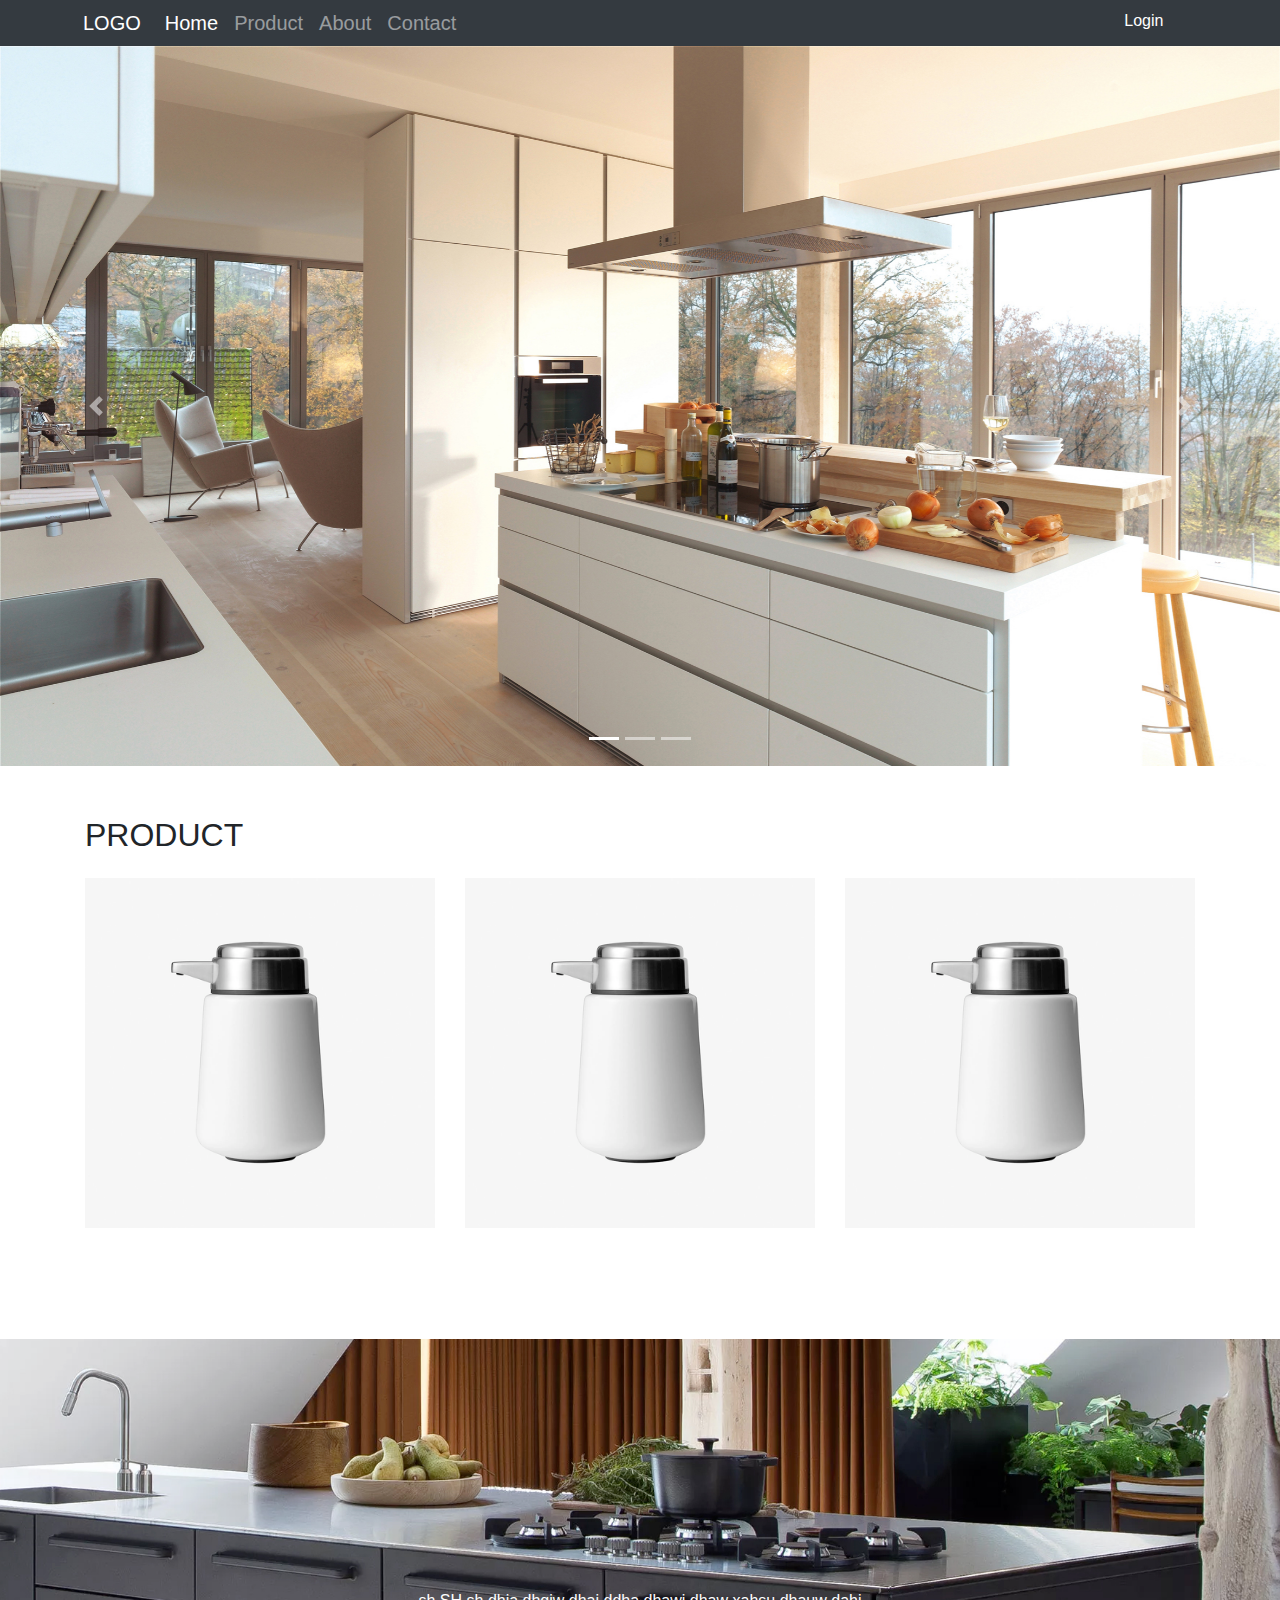
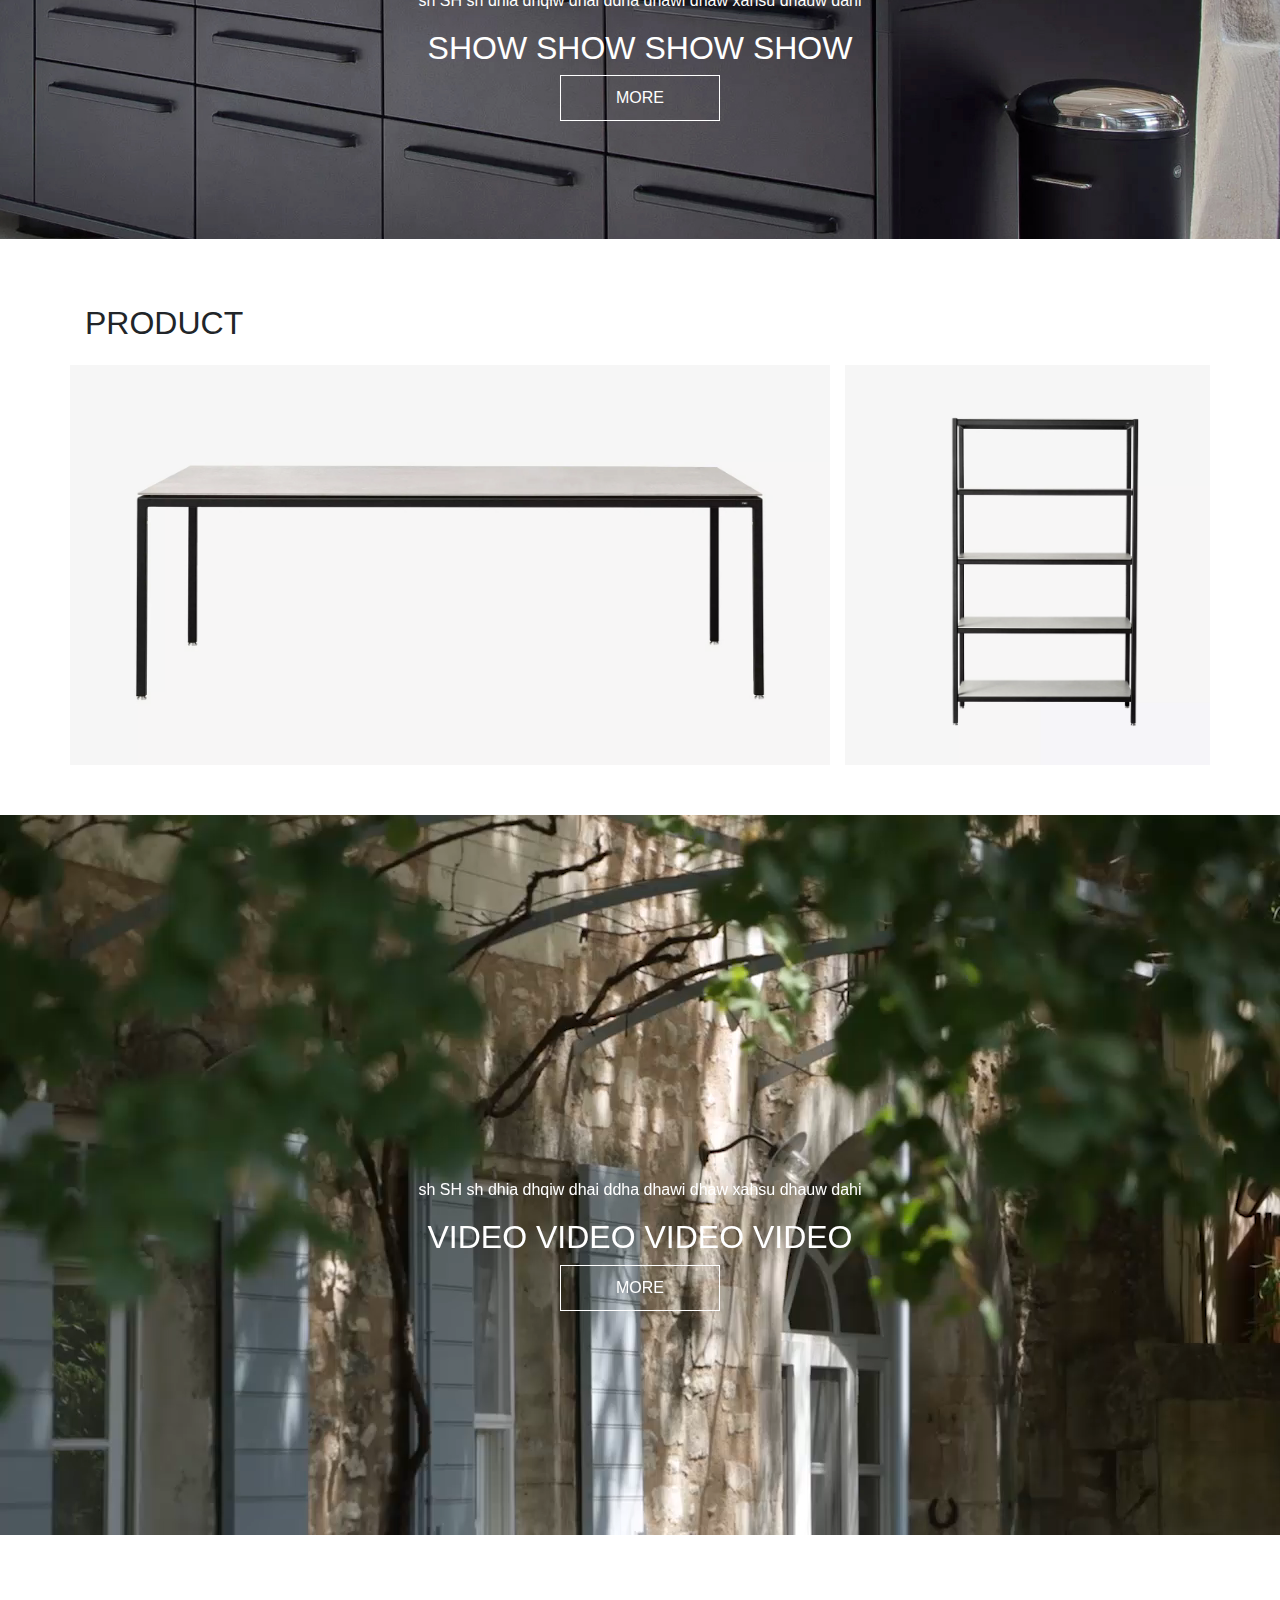
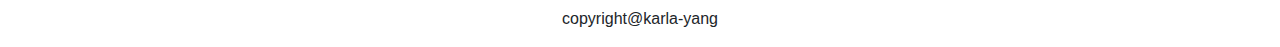
<file: index.html>
<!DOCTYPE html>
<html lang="en">
<head>
  <meta charset="utf-8">
  <meta http-equiv="X-UA-Compatible" content="IE=edge">
  <meta name="viewport" content="width=device-width, initial-scale=1, shrink-to-fit=no">
  <title>Bootstrap</title>
  <link rel="stylesheet" href="css/bootstrap.min.css" >
  <link rel="icon" href="img/icon.png">
  <link rel="stylesheet" href="css/commen.css">
</head>
<body>
<header class="bg-dark">
  <nav class="navbar navbar-expand-lg  navbar-toggler container navbar-dark ">
  <a class="navbar-brand" href="index.html">LOGO</a>
  <button class="navbar-toggler" type="button" data-toggle="collapse" data-target="#navbarNav" aria-controls="navbarNav" aria-expanded="false" aria-label="Toggle navigation">
    <span class="navbar-toggler-icon"></span>
  </button>
  <div class="collapse navbar-collapse" id="navbarNav">
    <ul class="navbar-nav">
      <li class="nav-item active">
        <a class="nav-link" href="index.html">Home <span class="sr-only">(current)</span></a>
      </li>
      <li class="nav-item">
          <a class="nav-link" href="product.html">Product</a>
      </li>
      <li class="nav-item">
      <a class="nav-link" href="about.html">About</a>
      </li>
      <li class="nav-item">
        <a class="nav-link " href="#">Contact</a>
      </li>
      <li class="nav-item">
        <a class="nav-link text-white"  data-toggle="modal" data-target="#exampleModal">Login</a>
      </li>
    </ul>
  </div>
</nav>
</header>

<section>
  <div id="carouselExampleIndicators" class="carousel slide" data-ride="carousel">
  <ol class="carousel-indicators">
    <li data-target="#carouselExampleIndicators" data-slide-to="0" class="active"></li>
    <li data-target="#carouselExampleIndicators" data-slide-to="1"></li>
    <li data-target="#carouselExampleIndicators" data-slide-to="2"></li>
  </ol>
  <div class="carousel-inner">
    <div class="carousel-item active">
      <img class="d-block w-100" src="img/timg-1.jpeg" alt="First slide">
    </div>
    <div class="carousel-item">
      <img class="d-block w-100" src="img/timg-2.jpeg" alt="Second slide">
    </div>
    <div class="carousel-item">
      <img class="d-block w-100" src="img/timg-3.jpeg" alt="Third slide">
    </div>
  </div>
  <a class="carousel-control-prev" href="#carouselExampleIndicators" role="button" data-slide="prev">
    <span class="carousel-control-prev-icon" aria-hidden="true"></span>
    <span class="sr-only">Previous</span>
  </a>
  <a class="carousel-control-next" href="#carouselExampleIndicators" role="button" data-slide="next">
    <span class="carousel-control-next-icon" aria-hidden="true"></span>
    <span class="sr-only">Next</span>
  </a>
</div>
</section>
<section class="wrap">
  <div class="container">
  <h2>PRODUCT</h2>
    <div class="row">
      <div class="col-12 col-sm-12 col-lg-4">
        <figure class="figure super-img">
    <img src="img/pdc-1.jpg" class="figure-img img-fluid " alt="">
    <div class="cover-pdc">
      <h4>DESCRIBE</h4>
      <p>details details details details</p>
    </div>

  </figure>
      </div>
      <div class="col-12 col-sm-12 col-lg-4">
        <figure class="figure super-img">
    <img src="img/pdc-1.jpg" class="figure-img img-fluid" alt="">
    <div class="cover-pdc">
      <h4>DESCRIBE</h4>
      <p>details details details details</p>
    </div>
  </figure>
      </div>
      <div class="col-12 col-sm-12 col-lg-4">
        <figure class="figure super-img">
    <img src="img/pdc-1.jpg" class="figure-img img-fluid" alt="">
    <div class="cover-pdc">
      <h4>DESCRIBE</h4>
      <p>details details details details</p>
    </div>
  </figure>
      </div>
    </div>
  </div>
</section>
<section class="wrap">
<div class="row ">
<div class="col-12 col-sm-12 col-lg-12 shows">
<div class="show-word">
  <p>sh SH sh dhia dhqiw dhai ddha dhawi dhaw xahsu dhauw dahi</p>
  <h2>SHOW SHOW SHOW SHOW</h2>
  <p>MORE</p>
</div>
</div>

</div>

</section>

<section class="wrap container">
  <h2>PRODUCT</h2>
  <div class="row super-width">

<a class="col-12 col-sm-6 col-lg-8 super-width-lg" href="#">
<img src="img/pdc-5.jpg">
</a>
 <a class="col-12 col-sm-6 col-lg-4 super-width-sm" href="#">
<img src="img/pdc-6.jpg">
 </a
  </div>
</section>
<div class="clearfix"></div>
<section class="wrap">
<div class="row">
<div class="col-12 col-sm-12 col-lg-12">
  <video autoplay="autoplay" width="100%" loop="loop">
    <source src="img/provence-house_0.mp4" type="video/mp4">
  </video>
<div class="show-word">
  <p>sh SH sh dhia dhqiw dhai ddha dhawi dhaw xahsu dhauw dahi</p>
  <h2>VIDEO VIDEO VIDEO VIDEO</h2>
  <p>MORE</p>
</div>
</div>

</div>

</section>
<footer class="container">
  <div class="text-center">
<p>copyright@karla-yang</p>
  </div>
</footer>

<div class="modal fade" id="exampleModal" tabindex="-1" role="dialog" aria-labelledby="exampleModalLabel" aria-hidden="true">
  <div class="modal-dialog" role="document">
    <div class="modal-content">
      <div class="modal-header">

        <button type="button" class="close" data-dismiss="modal" aria-label="Close">
          <span aria-hidden="true">&times;</span>
        </button>
      </div>
      <div class="modal-body text-center">
        <h3>Let's get started!</h3>
      <p>Login/Signup to create, validate &nbsp;hand-off prototypes</p>
      <form>
        <div class="form-group">
        <label for="InputEmail">Email address</label>
          <input type="email" class="form-control" id="InputEmail1" aria-describedby="emailHelp" >
        </div>
        <div class="form-group">
          <label for="InputPassword">Password</label>
          <input type="password" class="form-control" id="InputPassword" >
        </div>
        <div class="form-check">
          <label class="form-check-label">
            <input type="checkbox" class="form-check-input">
            Check me out
          </label>
        </div>
        <button type="submit" class="btn btn-main">Submit</button>
      </form>
      </div>

    </div>
  </div>
</div>



  <script src="js/jquery-3.2.1.min.js"></script>
  <script src="js/popper.min.js"></script>
  <script src="js/bootstrap.min.js"></script>
</body>
</html>
</file>
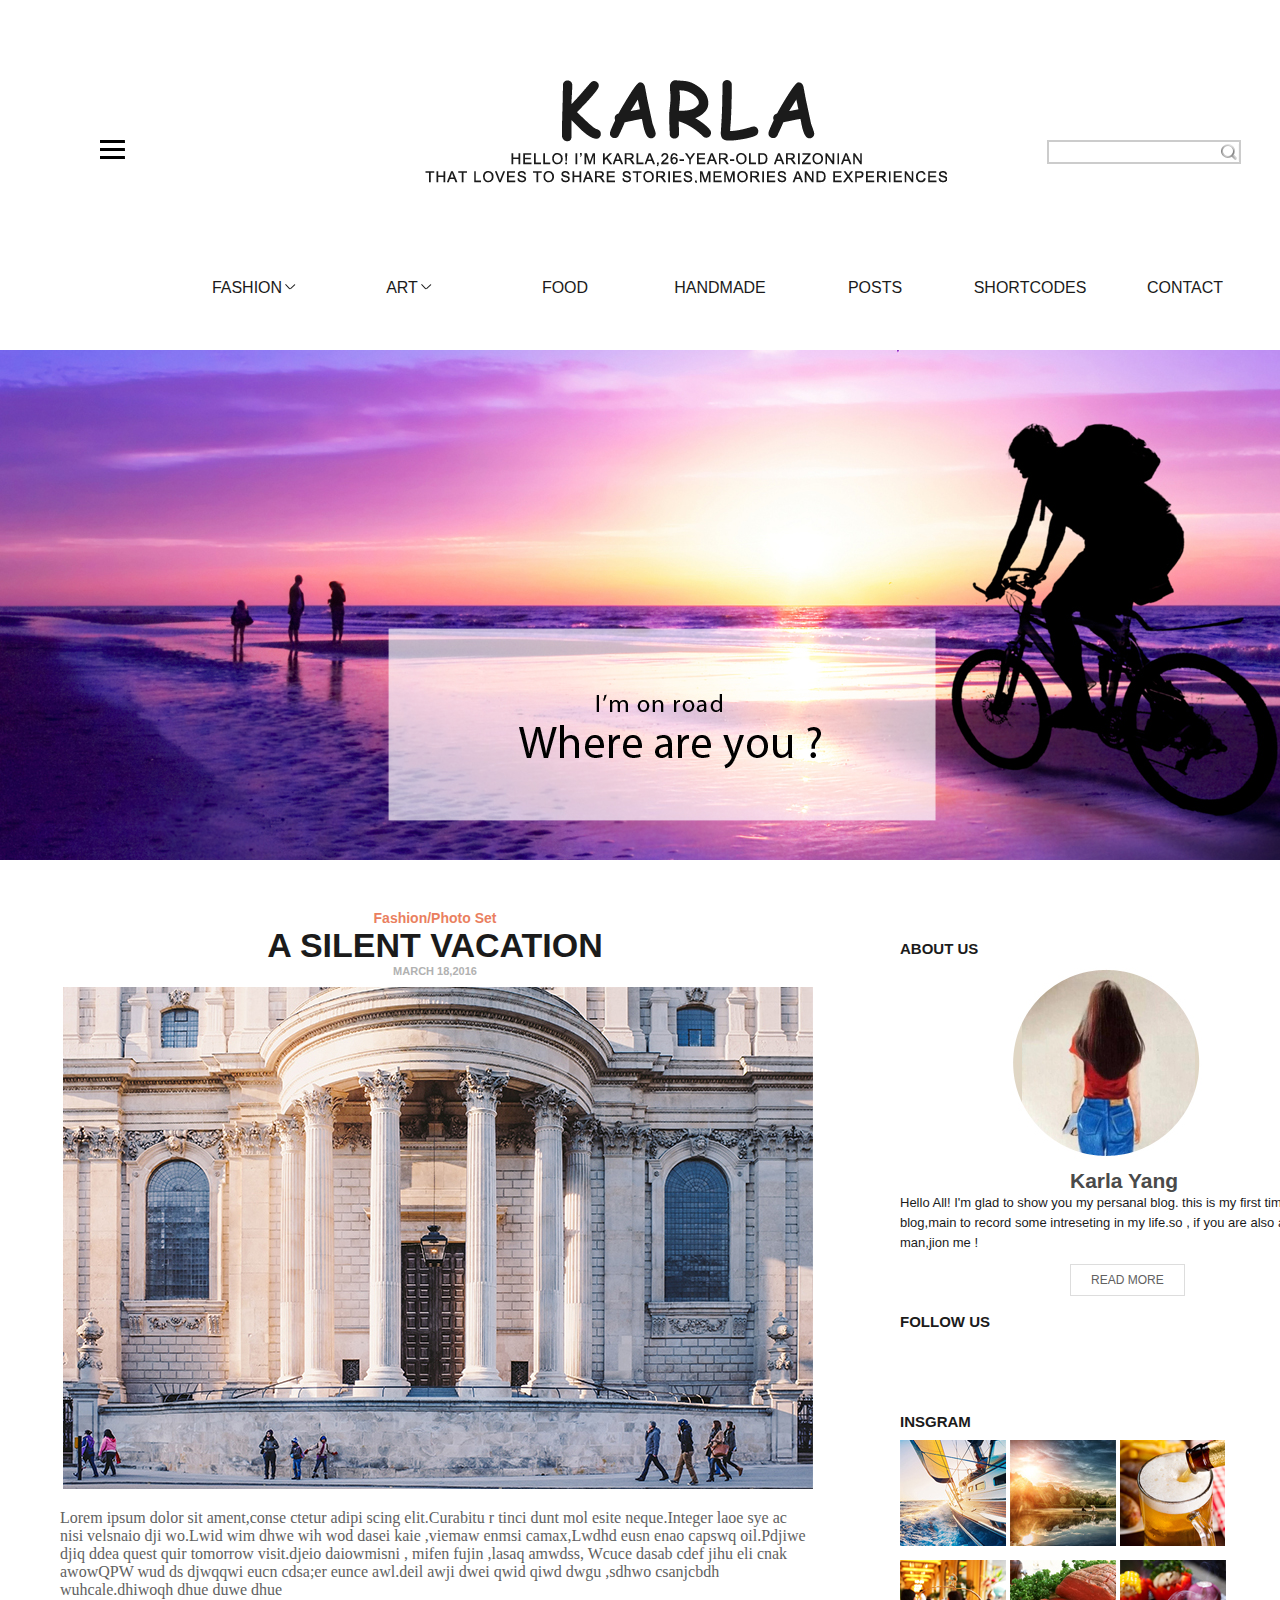
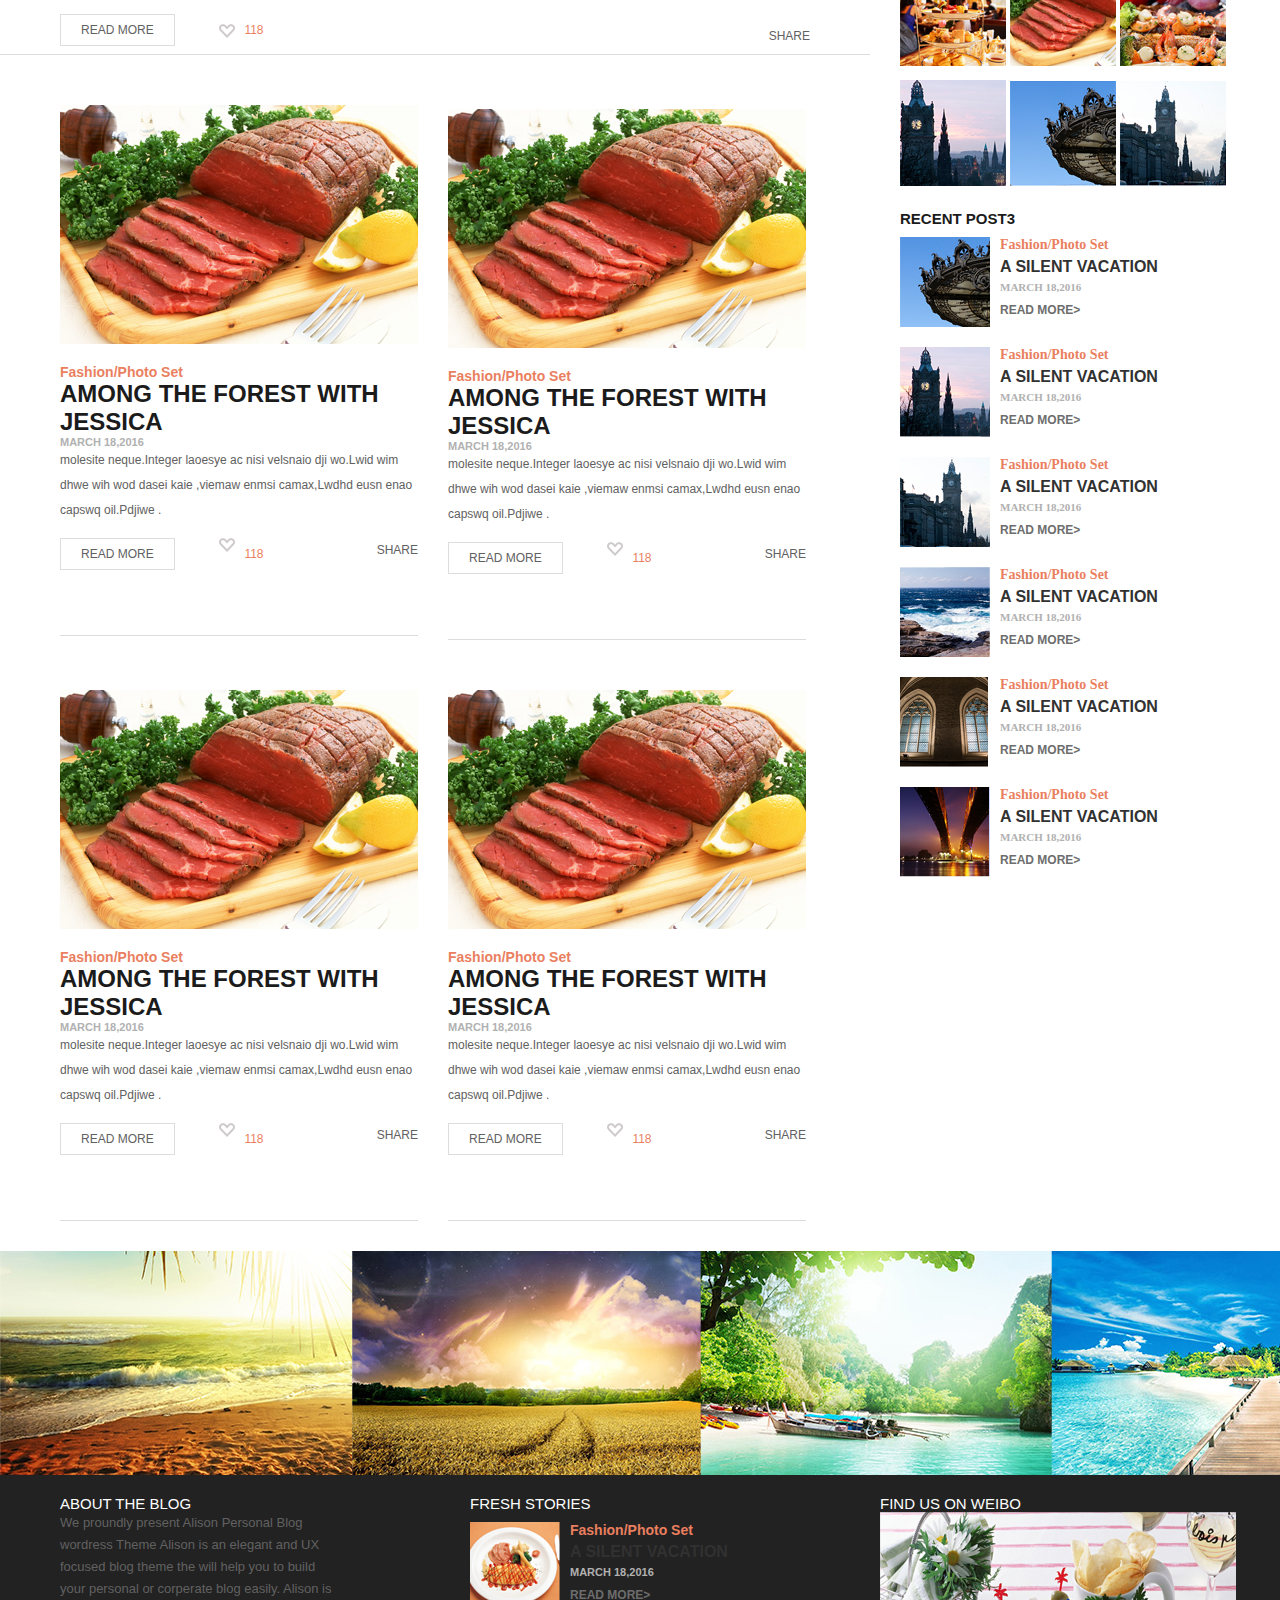
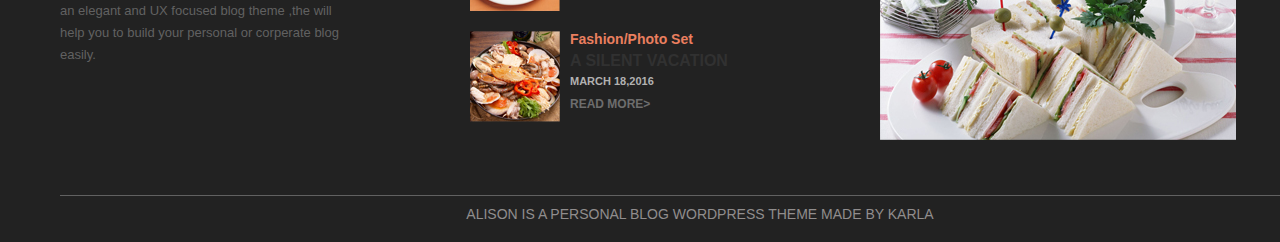
<file: block/index.html>
<!DOCTYPE html PUBLIC "-//W3C//DTD XHTML 1.0 Transitional//EN" "http://www.w3.org/TR/xhtml1/DTD/xhtml1-transitional.dtd">
<html xmlns="http://www.w3.org/1999/xhtml">
<head>
<meta http-equiv="Content-Type" content="text/html; charset=utf-8" />
<title>个人中心页面</title>
<link rel="stylesheet" type="text/css" href="index.css" />
</head>
<body>
<div id="head">
<div class="top">
<div class="nav"><img src="images/images_06.jpg" alt="导航" /></div>
<div class="logo"><img src="images/logo.png" alt="logo" class="logo" /></div>
<div class="search"><form action="" method="post">
<input type="text" class="search-img" />
</form>
</div>
<div class="clear"></div>
<div class="menu">
<ul>
<li><a href="#">FASHION<img src="images/more_15.jpg" /></a></li>
<li><a href="#">ART</a><img src="images/more_15.jpg" /></li>
<li><a href="#">FOOD</a></li>
<li><a href="#">HANDMADE</a></li>
<li><a href="#">POSTS</a></li>
<li><a href="#">SHORTCODES</a></li>
<li><a href="#">CONTACT</a></li>
</ul>
</div>
</div><!--head结束-->
<div id="banner">
<img src="images/banner.jpg" /></div><!--banner结束-->
<div id="wrapper">
<div class="main">
<div class="main-top">
<h4>Fashion/Photo Set</h4>
<h2>A SILENT VACATION</h2>
<h5>MARCH 18,2016</h5>
<img src="images/main1.jpg" alt="图片" />
<p>Lorem ipsum dolor sit ament,conse ctetur adipi scing elit.Curabitu r tinci dunt mol esite neque.Integer laoe sye ac nisi velsnaio  dji wo.Lwid wim dhwe wih wod dasei kaie ,viemaw enmsi camax,Lwdhd eusn enao capswq oil.Pdjiwe djiq ddea quest quir tomorrow visit.djeio daiowmisni , 
mifen fujin ,lasaq amwdss, Wcuce dasab cdef jihu eli cnak awowQPW wud ds djwqqwi eucn cdsa;er eunce awl.deil awji dwei  qwid qiwd dwgu ,sdhwo csanjcbdh wuhcale.dhiwoqh dhue duwe dhue </p>
<div class="read">
<div class="readmore">
<span class="readmore-text">READ MORE</span>
<img src="images/love_43.jpg" />
<span class="readmore-num">118</span>
</div>
<p>SHARE</p>
</div>
</div><!--main-top结束-->
<div class="main-mid">
<div class="main-left1">
<img src="images/main-left1.jpg" alt="图片" />
<h4>Fashion/Photo Set</h4>
<h2>AMONG THE FOREST WITH JESSICA</h2>
<h5>MARCH 18,2016</h5>
<p>molesite neque.Integer laoesye ac nisi velsnaio  dji wo.Lwid wim dhwe wih wod dasei kaie ,viemaw enmsi camax,Lwdhd eusn enao capswq oil.Pdjiwe .</p>
<div class="read">
<div class="readmore">
<span class="readmore-text">READ MORE</span>
<img src="images/love_43.jpg" />
<span class="readmore-num">118</span>
</div>
<p>SHARE</p>
</div>
</div><!--main-left1结束-->
<div class="main-left1">
<img src="images/main-left1.jpg" alt="图片" />
<h4>Fashion/Photo Set</h4>
<h2>AMONG THE FOREST WITH JESSICA</h2>
<h5>MARCH 18,2016</h5>
<p>molesite neque.Integer laoesye ac nisi velsnaio  dji wo.Lwid wim dhwe wih wod dasei kaie ,viemaw enmsi camax,Lwdhd eusn enao capswq oil.Pdjiwe .</p>
<div class="read">
<div class="readmore">
<span class="readmore-text">READ MORE</span>
<img src="images/love_43.jpg" />
<span class="readmore-num">118</span>
</div>
<p>SHARE</p>
</div>
</div><!--main-left1结束-->

<div class="main-left1">
<img src="images/main-left1.jpg" alt="图片" />
<h4>Fashion/Photo Set</h4>
<h2>AMONG THE FOREST WITH JESSICA</h2>
<h5>MARCH 18,2016</h5>
<p>molesite neque.Integer laoesye ac nisi velsnaio  dji wo.Lwid wim dhwe wih wod dasei kaie ,viemaw enmsi camax,Lwdhd eusn enao capswq oil.Pdjiwe .</p>
<div class="read">
<div class="readmore">
<span class="readmore-text">READ MORE</span>
<img src="images/love_43.jpg" />
<span class="readmore-num">118</span>
</div>
<p>SHARE</p>
</div>
</div><!--main-left1结束-->

<div class="main-left1">
<img src="images/main-left1.jpg" alt="图片" />
<h4>Fashion/Photo Set</h4>
<h2>AMONG THE FOREST WITH JESSICA</h2>
<h5>MARCH 18,2016</h5>
<p>molesite neque.Integer laoesye ac nisi velsnaio  dji wo.Lwid wim dhwe wih wod dasei kaie ,viemaw enmsi camax,Lwdhd eusn enao capswq oil.Pdjiwe .</p>
<div class="read">
<div class="readmore">
<span class="readmore-text">READ MORE</span>
<img src="images/love_43.jpg" />
<span class="readmore-num">118</span>
</div>
<p>SHARE</p>
</div>
</div><!--main-left1结束-->

</div>
</div><!--main结束-->
<div class="side">
<div class="about-us">
<h3>ABOUT US</h3>
<img src="images/about-us.jpg" alt="About us" />
<h2>Karla Yang</h2>
<p>Hello All! I'm glad to show you my persanal blog. this is my first 
time building blog,main to record some intreseting in my life.so ,
if you are also an  intresting man,jion me !</p>
<div class="read">
<div class="readmore">
<span class="readmore-text">READ MORE</span>
</div>
</div>
</div><!--about-us结束-->
<div class="follow-us">
<div class="about-us">
<h3>FOLLOW US</h3>
</div>
</div><!--follow-us结束-->
<div class="insgram">
<div class="about-us">
<h3>INSGRAM</h3>
<ul>
<li><img src="images/insgram1.jpg"  /></li>
<li><img src="images/insgram2.jpg"  /></li>
<li><img src="images/insgram3.jpg"  /></li>
</ul>
<ul>
<li><img src="images/insgram4.jpg"  /></li>
<li><img src="images/insgram5.jpg"  /></li>
<li><img src="images/insgram6.jpg"  /></li>
</ul>
<ul>
<li><img src="images/insgram7.jpg"  /></li>
<li><img src="images/insgram8.jpg"  /></li>
<li><img src="images/insgram9.jpg"  /></li>
</ul>
</div>

</div><!--nsgram结束-->
<div class="recent-post">
<div class="about-us">
<h3>RECENT POST3</h3>
</div>
<div class="recent-post-content">
<div class="box2">
<img src="images/recent-post-1.jpg" />
</div>
<div class="box1">
<h4>Fashion/Photo Set</h4>
<h2>A SILENT VACATION</h2>
<h5>MARCH 18,2016</h5>
<h6>READ MORE&gt;</h6>
</div>
<div class="clear"></div>
</div>
<div class="recent-post-content">
<div class="box2">
<img src="images/recent-post-2.jpg" />
</div>
<div class="box1">
<h4>Fashion/Photo Set</h4>
<h2>A SILENT VACATION</h2>
<h5>MARCH 18,2016</h5>
<h6>READ MORE&gt;</h6>
</div>
<div class="clear"></div>
</div>
<div class="recent-post-content">
<div class="box2">
<img src="images/recent-post-3.jpg" />
</div>
<div class="box1">
<h4>Fashion/Photo Set</h4>
<h2>A SILENT VACATION</h2>
<h5>MARCH 18,2016</h5>
<h6>READ MORE&gt;</h6>
</div>
<div class="clear"></div>
</div>
<div class="recent-post-content">
<div class="box2">
<img src="images/recent-post-4.jpg" />
</div>
<div class="box1">
<h4>Fashion/Photo Set</h4>
<h2>A SILENT VACATION</h2>
<h5>MARCH 18,2016</h5>
<h6>READ MORE&gt;</h6>
</div>
<div class="clear"></div>
</div>
<div class="recent-post-content">
<div class="box2">
<img src="images/recent-post-5.jpg" />
</div>
<div class="box1">
<h4>Fashion/Photo Set</h4>
<h2>A SILENT VACATION</h2>
<h5>MARCH 18,2016</h5>
<h6>READ MORE&gt;</h6>
</div>
<div class="clear"></div>
</div>
<div class="recent-post-content">
<div class="box2">
<img src="images/recent-post-6.jpg" />
</div>
<div class="box1">
<h4>Fashion/Photo Set</h4>
<h2>A SILENT VACATION</h2>
<h5>MARCH 18,2016</h5>
<h6>READ MORE&gt;</h6>
</div>
<div class="clear"></div>
</div>
</div><!--recent-post结束-->
</div><!--side结束-->
<div class="clear"></div>
</div><!--wrapper结束-->
<div class="clear"></div>
<div class="show">
<ul>
<li><img src="images/show1.jpg" /></li>
<li><img src="images/show2.jpg" /></li>
<li><img src="images/show3.jpg" /></li>
<li><img src="images/show4.jpg" /></li>
</ul>
</div>
<div class="clear"></div>
<div id="foot">
<div class="foot-info">
<ul>
<li><span>ABOUT THE BLOG</span>
<p>We proundly present Alison Personal Blog wordress Theme
Alison is an elegant and UX focused blog theme the will help 
you to build your personal or corperate blog easily.
Alison is an elegant and UX focused blog theme ,the will help
 you to build your personal or corperate blog easily.</p>
</li>
<li><span>FRESH STORIES</span>
<div class="recent-post-content">
<div class="box2">
<img src="images/fresh-stories-1.jpg" />
</div>
<div class="box1">
<h4>Fashion/Photo Set</h4>
<h2>A SILENT VACATION</h2>
<h5>MARCH 18,2016</h5>
<h6>READ MORE&gt;</h6>
</div>
<div class="clear"></div>
</div>
<div class="recent-post-content">
<div class="box2">
<img src="images/fresh-stories-2.jpg" />
</div>
<div class="box1">
<h4>Fashion/Photo Set</h4>
<h2>A SILENT VACATION</h2>
<h5>MARCH 18,2016</h5>
<h6>READ MORE&gt;</h6>
</div>
<div class="clear"></div>
</div>
</li>
<li><span>FIND US ON WEIBO</span>
<img src="images/find-us.jpg" /></li>
</ul>
</div>
<div class="copyright">
ALISON IS A PERSONAL BLOG WORDPRESS THEME MADE BY KARLA</div>
</div>

</body>
</html>
</file>
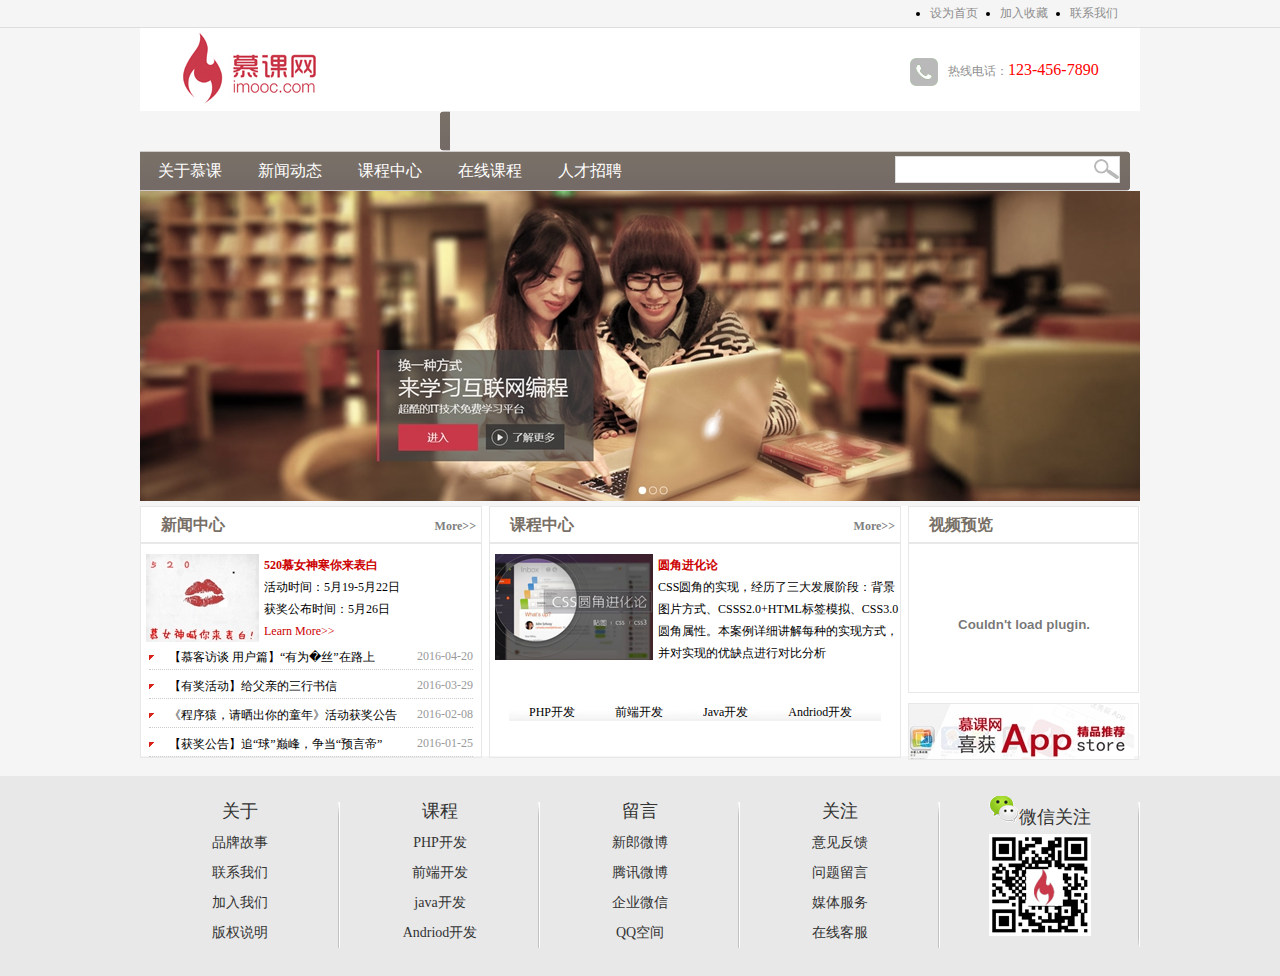
<file: muke/index.html>
<!DOCTYPE html>
<html>
<head lang="en">
    <meta charset="UTF-8">
    <title></title>
    <link rel="stylesheet" type="text/css" href="css/main.css">
    <script src="js/myfocus-2.0.1.min.js" type="javascript"></script>
    <script src="js/mf-pattern/mF_YSlider.js" type="javascript"></script>
   <link rel="stylesheet" href="js/mf-pattern/mF_YSlider.css" type="text/css">
<script type="javascript">
    myFocus.set({
        id:'pic'
    })
</script>
</head>
<body>
<!--top-->
<div class="top">
    <div class="top-content">
        <ul>
            <li><a href="#">联系我们</a> </li>
            <li><a href="#">加入收藏</a> </li>
            <li><a href="#">设为首页</a> </li>
        </ul>
    </div>
</div><!--top-->
<div class="wrap"><!--wrap-->
    <div class="logo"><!--logo-->
        <div class="logo-left">
            <img src="images/logo.jpg">
        </div>
        <div class="logo-right">
            <img src="images/tel.jpg">热线电话：<span class="tel">123-456-7890</span>
        </div>
    </div><!--logo-->
    <div class="nav">
        <div class="nav-left"></div>
        <div class="nav-mid">
            <div class="nav-mid-left">
                <ul>
                    <li><a href="#">关于慕课</a> </li>
                    <li><a href="#">新闻动态</a> </li>
                    <li><a href="#">课程中心</a> </li>
                    <li><a href="#">在线课程</a> </li>
                    <li><a href="#">人才招聘</a> </li>
                </ul>
            </div>
            <div class="nav-mid-right">
                <form action="" method="post">
                    <input type="text" class="search-text">
                </form>
            </div>
        </div>
        <div class="nav-right"></div>
    </div><!--navend-->
    <div class="ad" id="picBox">
        <div class="pic">
            <ul>
                <li><img src="images/ad2.jpg"></li>
                <li><img src="images/ad3.jpg"> </li>
                <li><img src="images/ad4.jpg"> </li>
            </ul>
        </div>
    </div><!--adend-->
    <div class="main">
    <div class="news">
        <div class="title">
            <h2 class="title-left">新闻中心</h2><span class="title-right"><a href="#">More&gt;&gt;</a></span>
        </div>
        <div class="pic-news">
            <img src="images/news.jpg"><h2><a href="#">520慕女神寒你来表白</a></h2> <p>活动时间：5月19-5月22日<br />获奖公布时间：5月26日<br /><a href="#">Learn More&gt;&gt;</a> </p>
        </div>
        <div class="news-list">
            <div class="topList">
                <ul>
                    <li>
                        <a href="list.html" >【慕客访谈 用户篇】“有为�丝”在路上</a><span class="date">2016-04-20</span>
                    </li>
                    <li>
                       <a href="list.html">【有奖活动】给父亲的三行书信</a><span class="date">2016-03-29</span>
                    </li>
                    <li>
                        <a href="list.html">《程序猿，请晒出你的童年》活动获奖公告</a><span class="date">2016-02-08</span>
                    </li>
                    <li>
                       <a href="list.html">【获奖公告】追“球”巅峰，争当“预言帝”</a><span class="date">2016-01-25</span>
                    </li>
                    <!--<li>
                       <a href="http://www.imooc.com/">【问卷调查】慕课网用户学习情况大调查</a><span class="date">2016-01-10</span>
                    </li>-->
                </ul>
            </div>
        </div>
    </div><!--newsend-->
    <div class="course">
        <div class="title">
            <h2 class="title-left">课程中心</h2><span class="title-right"><a href="#">More&gt;&gt;</a></span>
        </div><!--titleend-->
        <div class="course-pic">
            <img src="images/css.jpg"><h2><a href="#"> 圆角进化论</h2></a><p>CSS圆角的实现，经历了三大发展阶段：背景图片方式、CSSS2.0+HTML标签模拟、CSS3.0圆角属性。本案例详细讲解每种的实现方式，并对实现的优缺点进行对比分析</p>
        </div><!--course-picend-->
        <div class="course-type">
            <ul>
                <li>PHP开发</li>
                <li>前端开发</li>
                <li>Java开发</li>
                <li>Andriod开发</li>
            </ul>
        </div><!--course-typeend-->
    </div><!--courseend-->
    <div class="side">
        <div class="video">
            <div class="title">
                <h2 class="title-left">视频预览</h2>
        </div>
        <div class="video-content">
            <embed src="http://player.youku.com/player.php/sid/XMTU0NDIyNDE1Ng==/v.swf" allowFullScreen="true" quality="high" width="220" height="140" align="middle" allowScriptAccess="always" type="application/x-shockwave-flash"></embed>
        </div>
            </div>
        <div class="side-ad">
            <img src="images/app.jpg" />
        </div>
    </div><!--sideend-->
    </div>
</div><!--wrapend-->
<div class="copyright">
    <div class="copyright-content">
        <ul>
            <li><a href="#">关于</a>
            <ul>
                <li><a href="#">品牌故事</a> </li>
                <li><a href="#">联系我们</a> </li>
                <li><a href="#">加入我们</a> </li>
                <li><a href="#">版权说明</a> </li>
            </ul></li>
            <li><a href="#">课程</a>
                <ul>
                    <li><a href="#">PHP开发</a> </li>
                    <li><a href="#">前端开发</a> </li>
                    <li><a href="#">java开发</a> </li>
                    <li><a href="#">Andriod开发</a> </li>
                </ul></li>
            <li><a href="#">留言</a>
                <ul>
                    <li><a href="#">新郎微博</a> </li>
                    <li><a href="#">腾讯微博</a> </li>
                    <li><a href="#">企业微信</a> </li>
                    <li><a href="#">QQ空间</a> </li>
                </ul></li>
            <li><a href="#">关注</a>
                <ul>
                    <li><a href="#">意见反馈</a> </li>
                    <li><a href="#">问题留言</a> </li>
                    <li><a href="#">媒体服务</a> </li>
                    <li><a href="#">在线客服</a> </li>
                </ul></li>
            <li><a href="#"><img src="images/weixin.png">微信关注</a>
            <ul>
                <li><img src="images/qrcode.jpg"></li>
            </ul></li>
        </ul>
    </div>
</div>
</body>
</html>
</file>
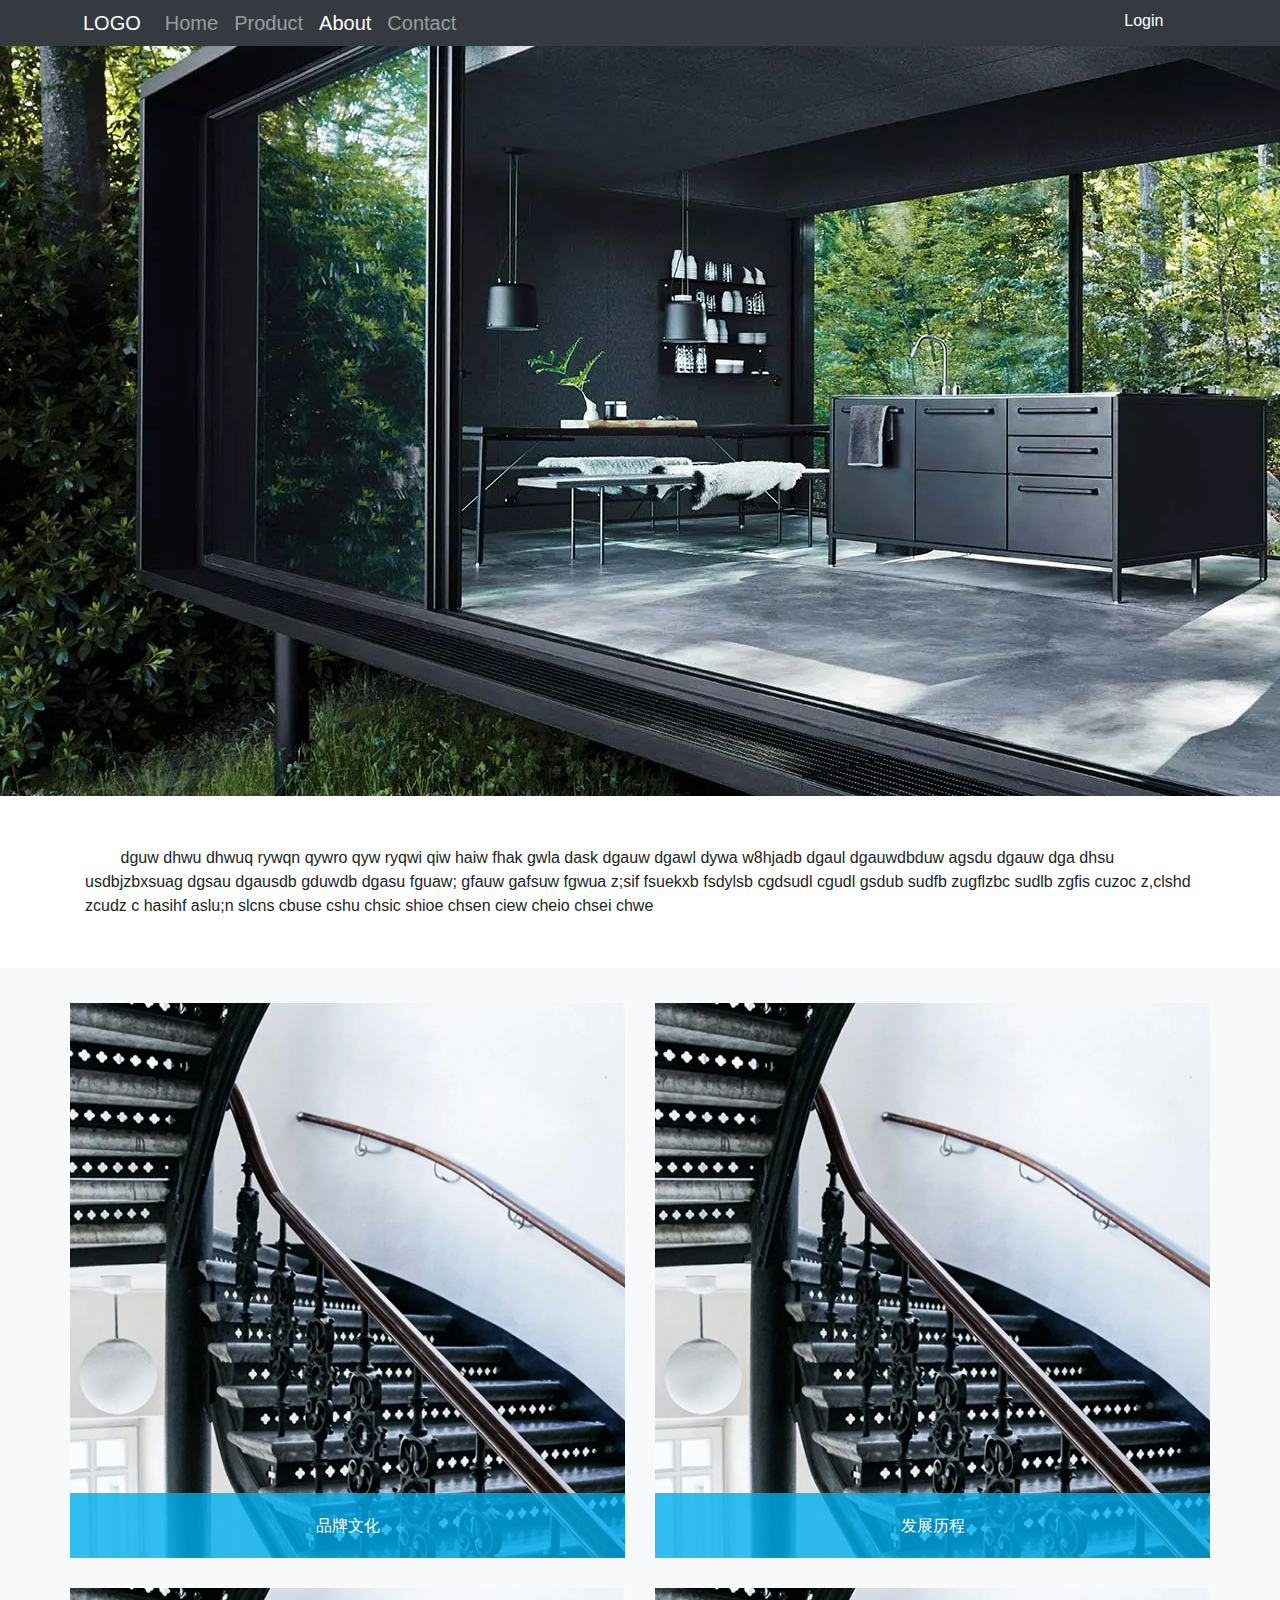
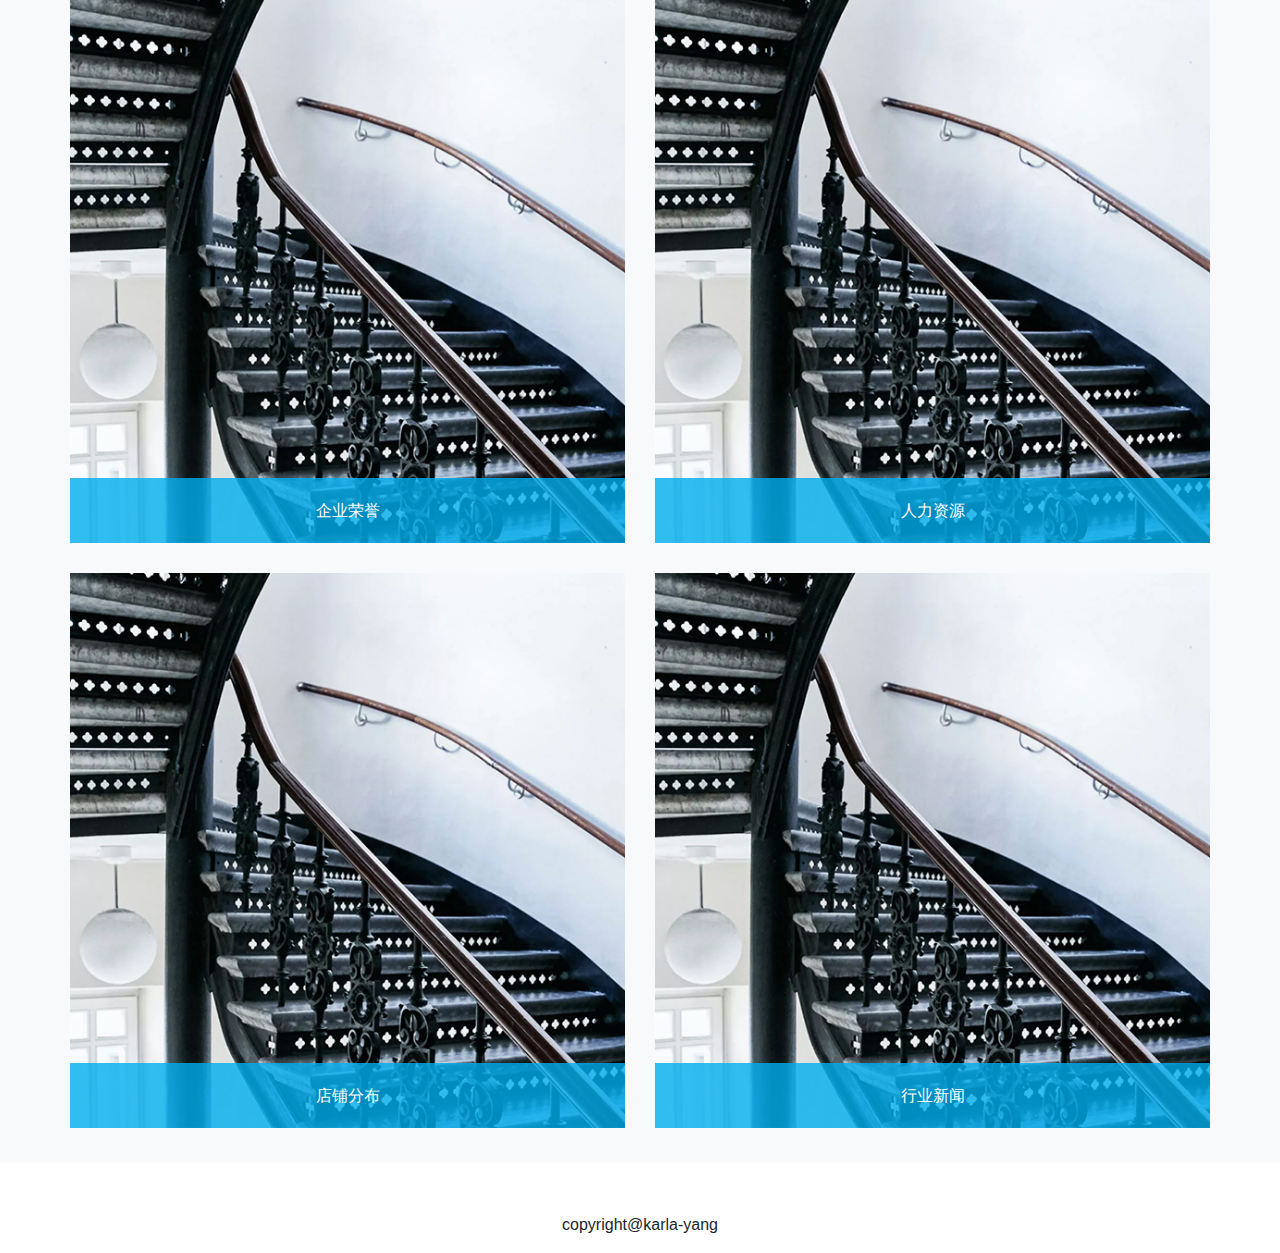
<file: about.html>
<!DOCTYPE html>
<html lang="en">
<head>
  <meta charset="utf-8">
  <meta http-equiv="X-UA-Compatible" content="IE=edge">
  <meta name="viewport" content="width=device-width, initial-scale=1, shrink-to-fit=no">
  <title>Bootstrap</title>
  <link rel="stylesheet" href="css/bootstrap.min.css" >
  <link rel="icon" href="img/icon.png">
  <link rel="stylesheet" href="css/commen.css">
  <link rel="stylesheet" href="css/about.css">
</head>
<body>
<header class="bg-dark">
  <nav class="navbar navbar-expand-lg  navbar-toggler container navbar-dark ">
  <a class="navbar-brand" href="index.html">LOGO</a>
  <button class="navbar-toggler" type="button" data-toggle="collapse" data-target="#navbarNav" aria-controls="navbarNav" aria-expanded="false" aria-label="Toggle navigation">
    <span class="navbar-toggler-icon"></span>
  </button>
  <div class="collapse navbar-collapse" id="navbarNav">
    <ul class="navbar-nav">
      <li class="nav-item">
        <a class="nav-link" href="index.html">Home <span class="sr-only">(current)</span></a>
      </li>
      <li class="nav-item">
        <a class="nav-link" href="product.html">Product</a>
      </li>
      <li class="nav-item  active">
        <a class="nav-link" href="about.html">About</a>
      </li>
      <li class="nav-item">
        <a class="nav-link " href="#">Contact</a>
      </li>
      <li class="nav-item">
        <a class="nav-link text-white"  data-toggle="modal" data-target="#exampleModal">Login</a>
      </li>
    </ul>
  </div>
</nav>
</header>
<section>
  <img src="img/about.jpg">
</section>
<section class="wrap">
<div class="container">
<p>&nbsp;&nbsp;&nbsp;&nbsp;&nbsp;&nbsp;&nbsp;&nbsp;dguw dhwu dhwuq rywqn qywro qyw  ryqwi qiw  haiw fhak gwla dask dgauw dgawl dywa w8hjadb dgaul dgauwdbduw agsdu dgauw dga dhsu usdbjzbxsuag
dgsau dgausdb gduwdb dgasu fguaw; gfauw gafsuw fgwua z;sif fsuekxb fsdylsb cgdsudl cgudl gsdub sudfb zugflzbc sudlb zgfis cuzoc z,clshd zcudz c hasihf aslu;n slcns
cbuse cshu chsic shioe chsen ciew cheio chsei chwe</p>
</div>

</section>

<section class="wrap bg-light about-content">
  <div class="container pad-20">
<div class="row ">
<div class="col-12 col-lg-6">
<a class="pos-rel" href="#">
<img src="img/about1.jpg">
<p>品牌文化</p>
</a>
</div>
<div class="col-12 col-lg-6">
  <a class="pos-rel" href="#">
  <img src="img/about1.jpg">
  <p>发展历程</p>
  </a>
</div>
</div>
<div class="row ">
<div class="col-12 col-lg-6">
  <a class="pos-rel" href="#">
  <img src="img/about1.jpg">
  <p>企业荣誉</p>
  </a>
</div>
<div class="col-12 col-lg-6">
  <a class="pos-rel" href="#">
  <img src="img/about1.jpg">
  <p>人力资源</p>
  </a>
</div>
</div>
<div class="row ">
<div class="col-12 col-lg-6">
  <a class="pos-rel" href="#">
  <img src="img/about1.jpg">
  <p>店铺分布</p>
  </a>
</div>
<div class="col-12 col-lg-6">
  <a class="pos-rel" href="#">
  <img src="img/about1.jpg">
  <p>行业新闻</p>
  </a>
</div>
</div>
</div>
  </section>




<footer class="container">
  <div class="text-center">
<p>copyright@karla-yang</p>
  </div>
</footer>

<div class="modal fade" id="exampleModal" tabindex="-1" role="dialog" aria-labelledby="exampleModalLabel" aria-hidden="true">
  <div class="modal-dialog" role="document">
    <div class="modal-content">
      <div class="modal-header">

        <button type="button" class="close" data-dismiss="modal" aria-label="Close">
          <span aria-hidden="true">&times;</span>
        </button>
      </div>
      <div class="modal-body text-center">
        <h3>Let's get started!</h3>
      <p>Login/Signup to create, validate &nbsp;hand-off prototypes</p>
      <form>
        <div class="form-group">
        <label for="InputEmail">Email address</label>
          <input type="email" class="form-control" id="InputEmail1" aria-describedby="emailHelp" >
        </div>
        <div class="form-group">
          <label for="InputPassword">Password</label>
          <input type="password" class="form-control" id="InputPassword" >
        </div>
        <div class="form-check">
          <label class="form-check-label">
            <input type="checkbox" class="form-check-input">
            Check me out
          </label>
        </div>
        <button type="submit" class="btn btn-main">Submit</button>
      </form>
      </div>

    </div>
  </div>
</div>



  <script src="js/jquery-3.2.1.min.js"></script>
  <script src="js/popper.min.js"></script>
  <script src="js/bootstrap.min.js"></script>
</body>
</html>
</file>
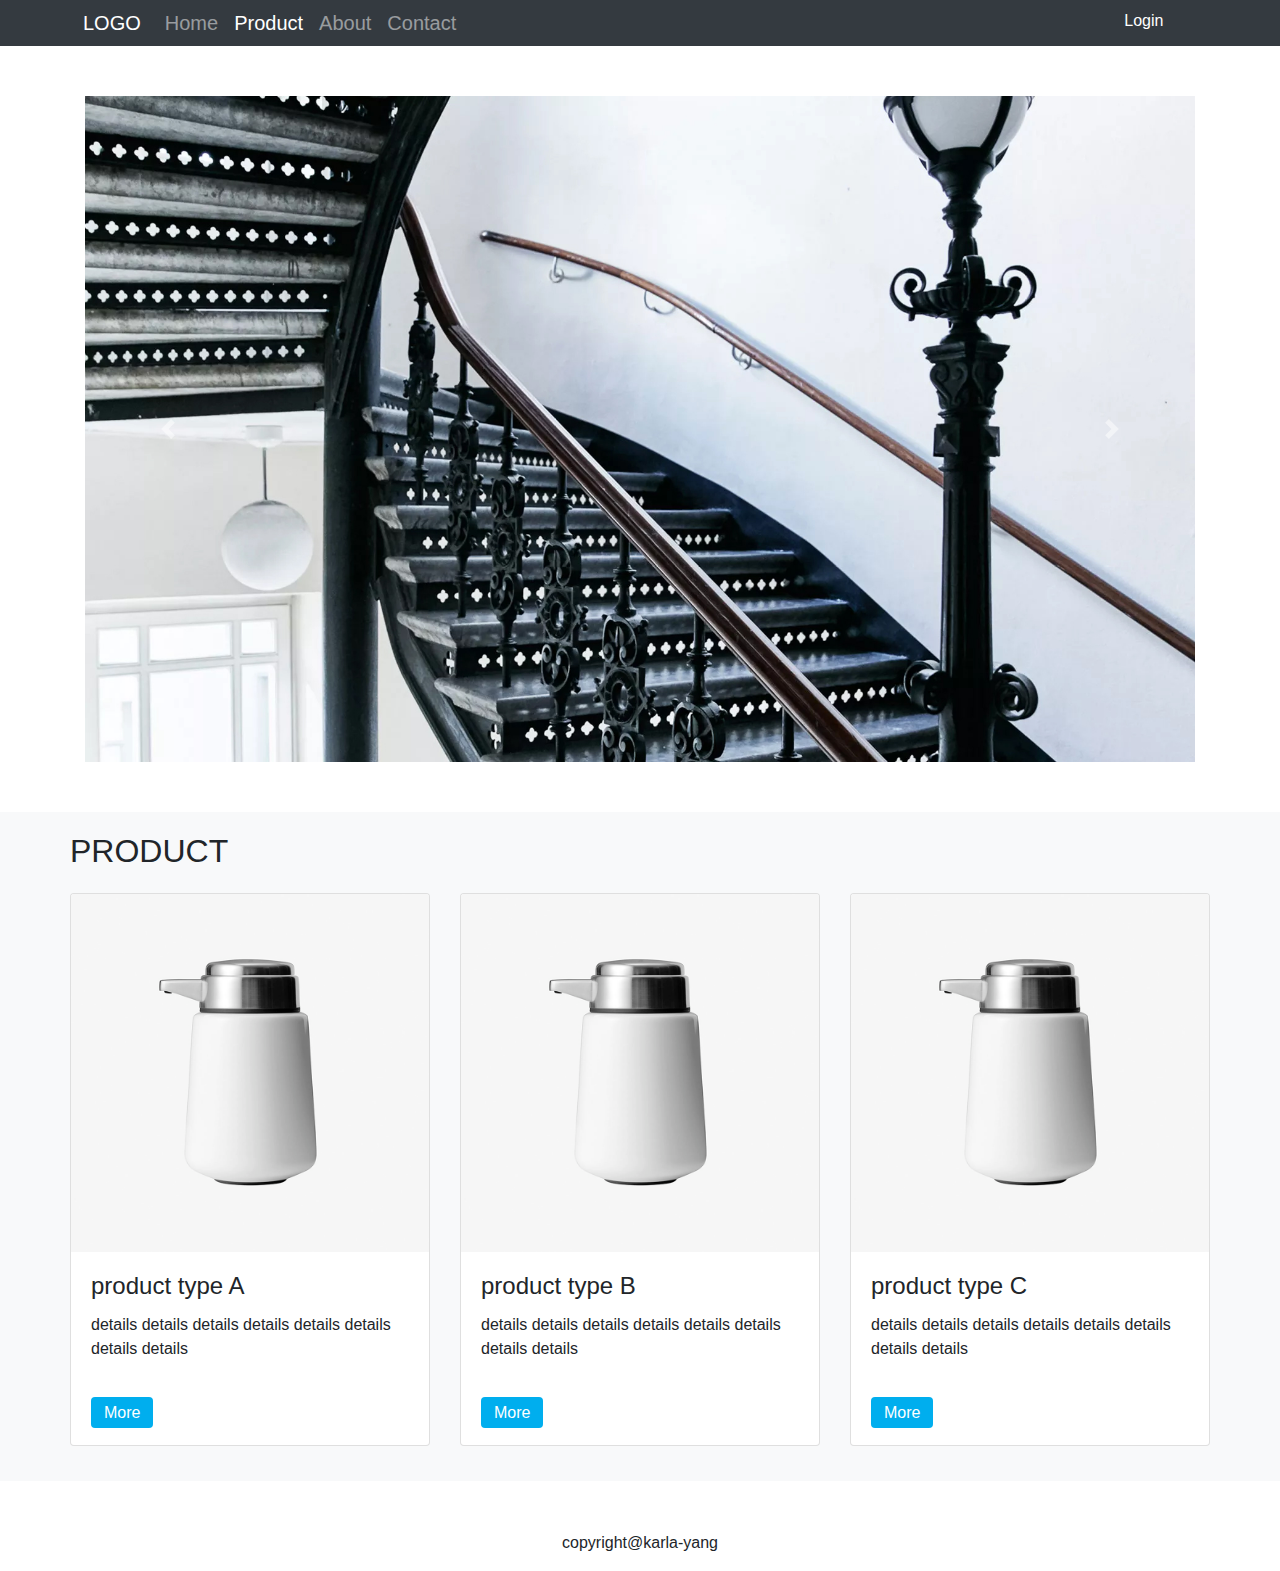
<file: product.html>
<!DOCTYPE html>
<html lang="en">
<head>
  <meta charset="utf-8">
  <meta http-equiv="X-UA-Compatible" content="IE=edge">
  <meta name="viewport" content="width=device-width, initial-scale=1, shrink-to-fit=no">
  <title>Bootstrap</title>
  <link rel="stylesheet" href="css/bootstrap.min.css" >
  <link rel="icon" href="img/icon.png">
  <link rel="stylesheet" href="css/commen.css">
  <link rel="stylesheet" href="css/pdc.css">
</head>
<body>
<header class="bg-dark">
  <nav class="navbar navbar-expand-lg  navbar-toggler container navbar-dark ">
  <a class="navbar-brand" href="index.html">LOGO</a>
  <button class="navbar-toggler" type="button" data-toggle="collapse" data-target="#navbarNav" aria-controls="navbarNav" aria-expanded="false" aria-label="Toggle navigation">
    <span class="navbar-toggler-icon"></span>
  </button>
  <div class="collapse navbar-collapse" id="navbarNav">
    <ul class="navbar-nav">
      <li class="nav-item ">
        <a class="nav-link" href="index.html">Home <span class="sr-only">(current)</span></a>
      </li>
      <li class="nav-item active">
        <a class="nav-link" href="product.html">Product</a>
      </li>
      <li class="nav-item ">
       <a class="nav-link" href="about.html">About</a>
      </li>
      <li class="nav-item">
        <a class="nav-link " href="#">Contact</a>
      </li>
      <li class="nav-item">
        <a class="nav-link text-white"  data-toggle="modal" data-target="#exampleModal">Login</a>
      </li>
    </ul>
  </div>
</nav>
</header>
<section class="wrap">
<div class="container">
  <div id="carouselExampleControls" class="carousel slide" data-ride="carousel">
    <div class="carousel-inner ">
      <div class="carousel-item active">
        <img class="d-block w-100" src="img/pdc-banner1.jpg" alt="First slide">
      </div>
      <div class="carousel-item">
        <img class="d-block w-100" src="img/pdc-banner2.jpg" alt="Second slide">
      </div>
      <div class="carousel-item">
        <img class="d-block w-100" src="img/pdc-banner3.jpg" alt="Third slide">
      </div>
    </div>
    <a class="carousel-control-prev" href="#carouselExampleControls" role="button" data-slide="prev">
      <span class="carousel-control-prev-icon" aria-hidden="true"></span>
      <span class="sr-only">Previous</span>
    </a>
    <a class="carousel-control-next" href="#carouselExampleControls" role="button" data-slide="next">
      <span class="carousel-control-next-icon" aria-hidden="true"></span>
      <span class="sr-only">Next</span>
    </a>
  </div>
</div>
</section>

<section class="wrap bg-light">
<div class="container pad-20">
  <h2>PRODUCT</h2>
<div class="row">
<div class="col-12 col-lg-4">
  <div class="card">
    <img class="card-img-top" src="img/pdc-1.jpg" alt="Card image cap">
    <div class="card-body">
      <h4 class="card-title">product type A</h4>
      <p class="card-text">details details details details details details details details</p>
    </div>
    <div class="card-body">
      <a href="#" class="more">More</a>
    </div>
  </div>
</div>

<div class="col-12 col-lg-4">
  <div class="card">
    <img class="card-img-top" src="img/pdc-1.jpg" alt="Card image cap">
    <div class="card-body">
      <h4 class="card-title">product type B</h4>
      <p class="card-text">details details details details details details details details</p>
    </div>
    <div class="card-body">
      <a href="#" class="more">More</a>
    </div>
  </div>
</div>
<div class="col-12 col-lg-4">
  <div class="card">
    <img class="card-img-top" src="img/pdc-1.jpg" alt="Card image cap">
    <div class="card-body">
      <h4 class="card-title">product type C</h4>
      <p class="card-text">details details details details details details details details</p>
    </div>
    <div class="card-body">
      <a href="#" class="more">More</a>
    </div>
  </div>
</div>
</div>
</div>
</section>







<footer class="container">
  <div class="text-center">
<p>copyright@karla-yang</p>
  </div>
</footer>

<div class="modal fade" id="exampleModal" tabindex="-1" role="dialog" aria-labelledby="exampleModalLabel" aria-hidden="true">
  <div class="modal-dialog" role="document">
    <div class="modal-content">
      <div class="modal-header">

        <button type="button" class="close" data-dismiss="modal" aria-label="Close">
          <span aria-hidden="true">&times;</span>
        </button>
      </div>
      <div class="modal-body text-center">
        <h3>Let's get started!</h3>
      <p>Login/Signup to create, validate &nbsp;hand-off prototypes</p>
      <form>
        <div class="form-group">
        <label for="InputEmail">Email address</label>
          <input type="email" class="form-control" id="InputEmail1" aria-describedby="emailHelp" >
        </div>
        <div class="form-group">
          <label for="InputPassword">Password</label>
          <input type="password" class="form-control" id="InputPassword" >
        </div>
        <div class="form-check">
          <label class="form-check-label">
            <input type="checkbox" class="form-check-input">
            Check me out
          </label>
        </div>
        <button type="submit" class="btn btn-main">Submit</button>
      </form>
      </div>

    </div>
  </div>
</div>



  <script src="js/jquery-3.2.1.min.js"></script>
  <script src="js/popper.min.js"></script>
  <script src="js/bootstrap.min.js"></script>
</body>
</html>
</file>
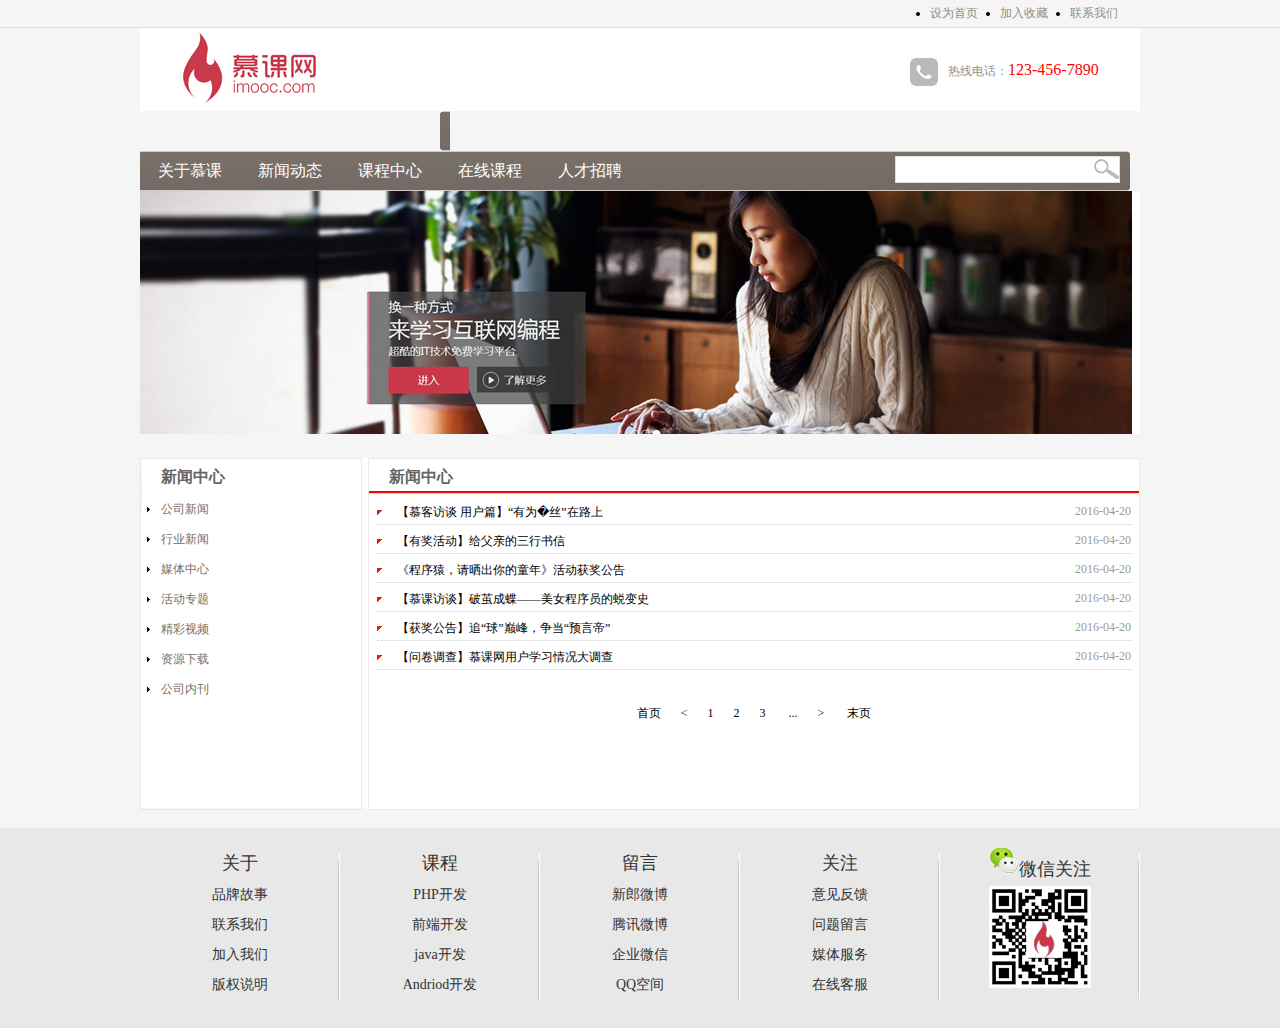
<file: muke/list.html>
<!DOCTYPE html>
<html>
<head lang="en">
    <meta charset="UTF-8">
    <title></title>
    <link rel="stylesheet" type="text/css" href="css/main.css">
</head>
<body>
<!--top-->
<div class="top">
    <div class="top-content">
        <ul>
            <li><a href="#">联系我们</a> </li>
            <li><a href="#">加入收藏</a> </li>
            <li><a href="#">设为首页</a> </li>
        </ul>
    </div>
</div><!--top-->
<div class="wrap"><!--wrap-->
    <div class="logo"><!--logo-->
        <div class="logo-left">
            <img src="images/logo.jpg">
        </div>
        <div class="logo-right">
            <img src="images/tel.jpg">热线电话：<span class="tel">123-456-7890</span>
        </div>
    </div><!--logo-->
    <div class="nav">
        <div class="nav-left"></div>
        <div class="nav-mid">
            <div class="nav-mid-left">
                <ul>
                    <li><a href="#">关于慕课</a> </li>
                    <li><a href="#">新闻动态</a> </li>
                    <li><a href="#">课程中心</a> </li>
                    <li><a href="#">在线课程</a> </li>
                    <li><a href="#">人才招聘</a> </li>
                </ul>
            </div>
            <div class="nav-mid-right">
                <form action="" method="post">
                    <input type="text" class="search-text">
                </form>
            </div>
        </div>
        <div class="nav-right"></div>
    </div><!--navend-->
    <div class="ad" id="picBox">
              <img src="images/ad.jpg">
        </div>
    </div><!--adend-->
<div class="list-main">
    <div class="news-type">
        <h2>新闻中心</h2>
        <div class="news-type-content">
            <ul>
                <li><a href="news.html">公司新闻</a> </li>
                <li><a href="news.html">行业新闻</a> </li>
                <li><a href="news.html">媒体中心</a> </li>
                <li><a href="news.html">活动专题</a> </li>
                <li><a href="news.html">精彩视频</a> </li>
                <li><a href="news.html">资源下载</a> </li>
                <li><a href="news.html">公司内刊</a> </li>

            </ul>
            </div>
    </div>
    <div class="list-box">
        <h2>新闻中心</h2>
        <div class="news-list">
            <ul>
                <li>
                    <a href="http://www.imooc.com/" >【慕客访谈 用户篇】“有为�丝”在路上</a><span class="date">2016-04-20</span>
                </li>
                <li>
                    <a href="http://www.imooc.com/">【有奖活动】给父亲的三行书信</a><span class="date">2016-04-20</span>
                </li>
                <li>
                    <a href="http://www.imooc.com/">《程序猿，请晒出你的童年》活动获奖公告</a><span class="date">2016-04-20</span>
                </li>
                <li>
                    <a href="http://www.imooc.com/">【慕课访谈】破茧成蝶――美女程序员的蜕变史</a><span class="date">2016-04-20</span>
                </li>
                <li>
                    <a href="http://www.imooc.com/">【获奖公告】追“球”巅峰，争当“预言帝”</a><span class="date">2016-04-20</span>
                </li>
                <li>
                    <a href="http://www.imooc.com/">【问卷调查】慕课网用户学习情况大调查</a><span class="date">2016-04-20</span>
                </li>
            </ul>
            </div>
        <div class="page">
            <a href="#">首页</a><a href="#">&lt;</a><a href="#">1</a><a href="#">2</a><a href="#">3</a>
            <a href="#">...</a><a href="#">&gt;</a> <a href="#">末页</a>
        </div>
    </div>
</div>


</div><!--wrapend-->
<div class="copyright">
    <div class="copyright-content">
        <ul>
            <li><a href="#">关于</a>
            <ul>
                <li><a href="#">品牌故事</a> </li>
                <li><a href="#">联系我们</a> </li>
                <li><a href="#">加入我们</a> </li>
                <li><a href="#">版权说明</a> </li>
            </ul></li>
            <li><a href="#">课程</a>
                <ul>
                    <li><a href="#">PHP开发</a> </li>
                    <li><a href="#">前端开发</a> </li>
                    <li><a href="#">java开发</a> </li>
                    <li><a href="#">Andriod开发</a> </li>
                </ul></li>
            <li><a href="#">留言</a>
                <ul>
                    <li><a href="#">新郎微博</a> </li>
                    <li><a href="#">腾讯微博</a> </li>
                    <li><a href="#">企业微信</a> </li>
                    <li><a href="#">QQ空间</a> </li>
                </ul></li>
            <li><a href="#">关注</a>
                <ul>
                    <li><a href="#">意见反馈</a> </li>
                    <li><a href="#">问题留言</a> </li>
                    <li><a href="#">媒体服务</a> </li>
                    <li><a href="#">在线客服</a> </li>
                </ul></li>
            <li><a href="#"><img src="images/weixin.png">微信关注</a>
            <ul>
                <li><img src="images/qrcode.jpg"></li>
            </ul></li>
        </ul>
    </div>
</div>
</body>
</html>
</file>
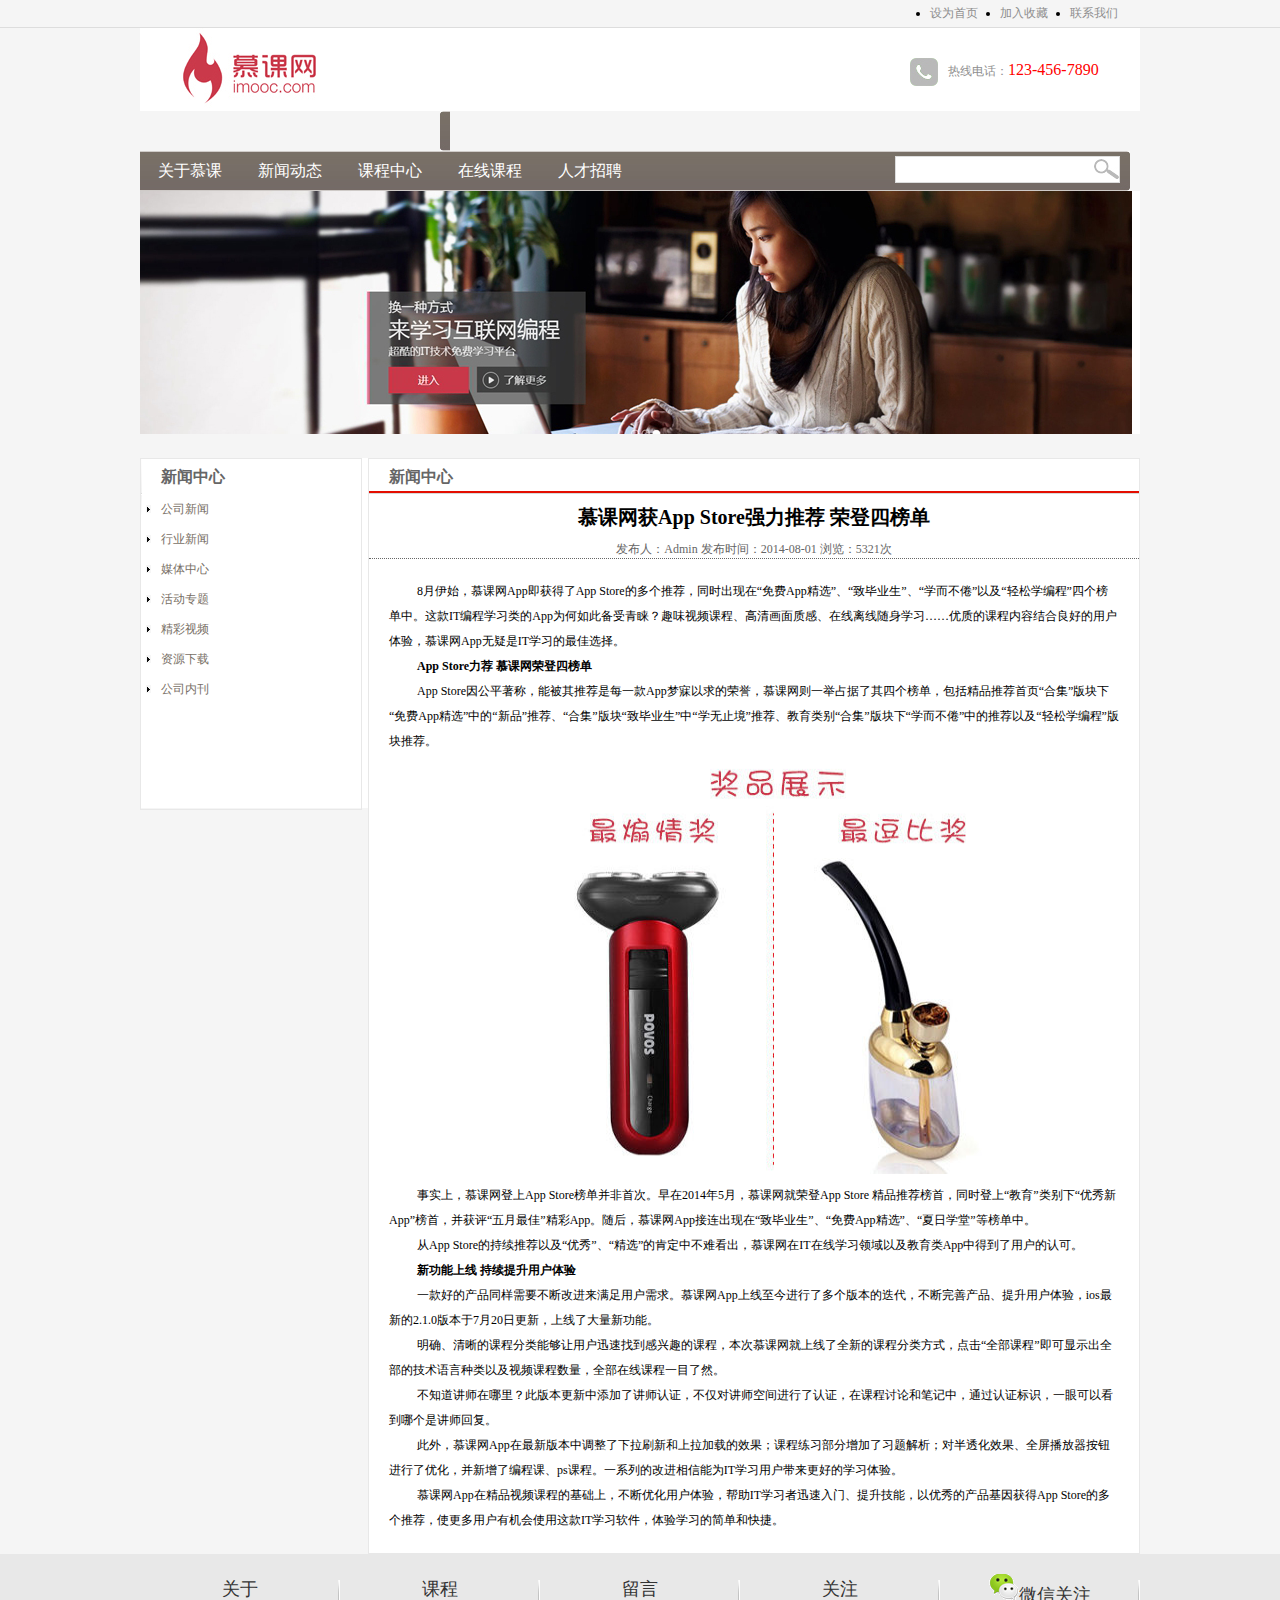
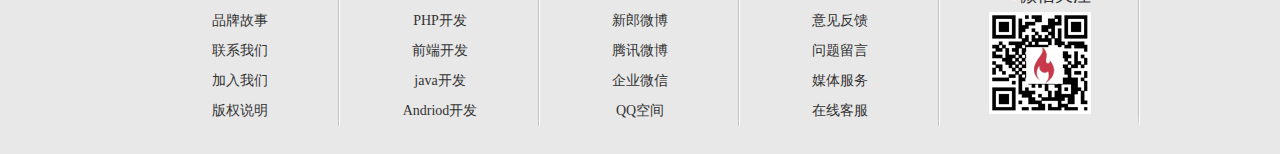
<file: muke/news.html>
<!DOCTYPE html>
<html>
<head lang="en">
    <meta charset="UTF-8">
    <title></title>
    <link rel="stylesheet" type="text/css" href="css/main.css">
</head>
<body>
<!--top-->
<div class="top">
    <div class="top-content">
        <ul>
            <li><a href="#">联系我们</a> </li>
            <li><a href="#">加入收藏</a> </li>
            <li><a href="#">设为首页</a> </li>
        </ul>
    </div>
</div><!--top-->
<div class="wrap"><!--wrap-->
    <div class="logo"><!--logo-->
        <div class="logo-left">
            <img src="images/logo.jpg">
        </div>
        <div class="logo-right">
            <img src="images/tel.jpg">热线电话：<span class="tel">123-456-7890</span>
        </div>
    </div><!--logo-->
    <div class="nav">
        <div class="nav-left"></div>
        <div class="nav-mid">
            <div class="nav-mid-left">
                <ul>
                    <li><a href="#">关于慕课</a> </li>
                    <li><a href="#">新闻动态</a> </li>
                    <li><a href="#">课程中心</a> </li>
                    <li><a href="#">在线课程</a> </li>
                    <li><a href="#">人才招聘</a> </li>
                </ul>
            </div>
            <div class="nav-mid-right">
                <form action="" method="post">
                    <input type="text" class="search-text">
                </form>
            </div>
        </div>
        <div class="nav-right"></div>
    </div><!--navend-->
    <div class="ad" id="picBox">
              <img src="images/ad.jpg">
        </div>
    </div><!--adend-->
<div class="list-main">
    <div class="news-type">
        <h2>新闻中心</h2>
        <div class="news-type-content">
            <ul>
                <li><a href="list.html">公司新闻</a> </li>
                <li><a href="list.html">行业新闻</a> </li>
                <li><a href="list.html">媒体中心</a> </li>
                <li><a href="list.html">活动专题</a> </li>
                <li><a href="list.html">精彩视频</a> </li>
                <li><a href="list.html">资源下载</a> </li>
                <li><a href="list.html">公司内刊</a> </li>

            </ul>
            </div>
    </div>
    <div class="list-box">
        <h2>新闻中心</h2>
<h1>慕课网获App Store强力推荐 荣登四榜单</h1>
        <p class="list-box-info">发布人：Admin 发布时间：2014-08-01 浏览：5321次</p>
        <div class="newsContent">
            <p> 8月伊始，慕课网App即获得了App Store的多个推荐，同时出现在“免费App精选”、“致毕业生”、“学而不倦”以及“轻松学编程”四个榜单中。这款IT编程学习类的App为何如此备受青睐？趣味视频课程、高清画面质感、在线离线随身学习……优质的课程内容结合良好的用户体验，慕课网App无疑是IT学习的最佳选择。</p>
            <p> <b>App Store力荐 慕课网荣登四榜单</b>     </p>
            <p>App Store因公平著称，能被其推荐是每一款App梦寐以求的荣誉，慕课网则一举占据了其四个榜单，包括精品推荐首页“合集”版块下“免费App精选”中的“新品”推荐、“合集”版块“致毕业生”中“学无止境”推荐、教育类别“合集”版块下“学而不倦”中的推荐以及“轻松学编程”版块推荐。     </p>
            <p align="center"><img src="images/news2.jpg" width="500" height="420" alt=""/></p>
            <p>事实上，慕课网登上App Store榜单并非首次。早在2014年5月，慕课网就荣登App Store 精品推荐榜首，同时登上“教育”类别下“优秀新App”榜首，并获评“五月最佳”精彩App。随后，慕课网App接连出现在“致毕业生”、“免费App精选”、“夏日学堂”等榜单中。</p>
            <p> 从App Store的持续推荐以及“优秀”、“精选”的肯定中不难看出，慕课网在IT在线学习领域以及教育类App中得到了用户的认可。     </p>
            <p><b>新功能上线 持续提升用户体验</b>     </p>
            <p>一款好的产品同样需要不断改进来满足用户需求。慕课网App上线至今进行了多个版本的迭代，不断完善产品、提升用户体验，ios最新的2.1.0版本于7月20日更新，上线了大量新功能。</p>
            <p> 明确、清晰的课程分类能够让用户迅速找到感兴趣的课程，本次慕课网就上线了全新的课程分类方式，点击“全部课程”即可显示出全部的技术语言种类以及视频课程数量，全部在线课程一目了然。     </p>
            <p>不知道讲师在哪里？此版本更新中添加了讲师认证，不仅对讲师空间进行了认证，在课程讨论和笔记中，通过认证标识，一眼可以看到哪个是讲师回复。     </p>
            <p>此外，慕课网App在最新版本中调整了下拉刷新和上拉加载的效果；课程练习部分增加了习题解析；对半透化效果、全屏播放器按钮进行了优化，并新增了编程课、ps课程。一系列的改进相信能为IT学习用户带来更好的学习体验。</p>
            <p> 慕课网App在精品视频课程的基础上，不断优化用户体验，帮助IT学习者迅速入门、提升技能，以优秀的产品基因获得App Store的多个推荐，使更多用户有机会使用这款IT学习软件，体验学习的简单和快捷。</p>
        </div>
    </div>
</div>


</div><!--wrapend-->
<div class="copyright">
    <div class="copyright-content">
        <ul>
            <li><a href="#">关于</a>
            <ul>
                <li><a href="#">品牌故事</a> </li>
                <li><a href="#">联系我们</a> </li>
                <li><a href="#">加入我们</a> </li>
                <li><a href="#">版权说明</a> </li>
            </ul></li>
            <li><a href="#">课程</a>
                <ul>
                    <li><a href="#">PHP开发</a> </li>
                    <li><a href="#">前端开发</a> </li>
                    <li><a href="#">java开发</a> </li>
                    <li><a href="#">Andriod开发</a> </li>
                </ul></li>
            <li><a href="#">留言</a>
                <ul>
                    <li><a href="#">新郎微博</a> </li>
                    <li><a href="#">腾讯微博</a> </li>
                    <li><a href="#">企业微信</a> </li>
                    <li><a href="#">QQ空间</a> </li>
                </ul></li>
            <li><a href="#">关注</a>
                <ul>
                    <li><a href="#">意见反馈</a> </li>
                    <li><a href="#">问题留言</a> </li>
                    <li><a href="#">媒体服务</a> </li>
                    <li><a href="#">在线客服</a> </li>
                </ul></li>
            <li><a href="#"><img src="images/weixin.png">微信关注</a>
            <ul>
                <li><img src="images/qrcode.jpg"></li>
            </ul></li>
        </ul>
    </div>
</div>
</body>
</html>
</file>
<file: css/commen.css>
* {
  margin: 0;
  padding: 0;
}
a {
  text-decoration: none;
}
header .navbar-nav li:last-of-type {

  font-size: .8em;
  text-indent: 652px;
  cursor: pointer;
}
.wrap {
  margin: 50px auto;
}
.bg-dark{
  background: rgba(33,37,41,.4);
}
.super-img {
position: relative;
  overflow: hidden;

}
.cover-pdc {
  position: absolute;
  top: 0;
  left: 0;
  background: rgba(46,46,46,.5);
  width: 100%;
  height: 100%;
  color: #fff;
  padding: 30px;
  transform: translate(0,-900px);
  overflow: hidden;
  transition: all .5s;
}
.super-img > img {
    transition: all .5s;
}
.super-img:hover .cover-pdc {
  transform:translate(0,0);
}
.super-img:hover > img {
  transform:scale(1.2);
}
.shows {
  height: 500px;
  width: 100%;
  background-image: url("../img/row-1.jpg");
  background-position: center center;
  background-size: cover;
  position: relative;
}
.show-word {
  position: absolute;
  top: 50%;
  left: 0;
  right: 0;
  bottom: 0;
  text-align: center;
  color: #fff;
}
.show-word p:last-of-type {
  border: 1px solid #fff;
  padding: 10px 20px;
  width: 160px;
  margin: 0 auto;
  transition: all .35s;
  cursor: pointer;
}
.show-word p:last-of-type:hover {
  background: #fff;
  color: #212529;
}
.super-width {
  height: 400px;

}
.super-width-lg {
  background: url("../img/pdc-4.jpg") no-repeat center;
  background-size: cover;
  background-origin: content-box;
  padding: 0;
}
.super-width-sm {
  background: url("../img/pdc-7.jpg") no-repeat left center;
  background-size: cover;
  background-origin: content-box;
  padding-right: 0;
}
.super-width img {
  width: 100%;
  height: 400px;
  opacity: 0;
  transform: scale(0);
  padding-bottom: 30px;
  transform-origin: top left;
  transition: all .5s;
}
.super-width-lg:hover > img ,.super-width-sm:hover > img{
  opacity: 1;
  overflow: hidden;
  transform: scale(1);
}
.modal-header {
    padding: 0;
    border-bottom: none;
  }
.modal-header .close {
  padding: 0;
  margin: 5px 5px 0 auto;
}
.form-group input {
  border: none;
  border-radius: 0;
  border-bottom: 1px solid #dcdcdc;
  transition: all .35s;
  transform-origin: center;
}
.form-group input-placeholder {
  text-align: center;
}
.form-group input:hover {
    border-bottom: 1px solid #00aeee;

}
input#InputEmail1,#InputPassword {
    text-align: center;
}
.btn-main {
    color: #fff;
    background-color: #00aeee;
    border-color: #00aeee;
}
.modal-content {
-webkit-box-shadow: 0 27px 24px 0 rgba(0,0,0,.2), 0 40px 77px 0 rgba(0,0,0,.22);
    box-shadow: 0 27px 24px 0 rgba(0,0,0,.2), 0 40px 77px 0 rgba(0,0,0,.22);
  }
.modal-content form button:last-child {
  width: 100%;
  cursor: pointer;
  margin: 16px auto;
}
.form-check {

    float: right;
  }

  .col-12 {
      margin: 15px 0;
  }
  /* 手机样式  */
  @media  screen and (max-width:580px){
    header .navbar-nav li:last-of-type {
    text-indent: 0;
  }
    .super-width {
      height: auto;
    }

  .super-width-lg {
    padding: 0 15px;
    margin: 15px 0!important;
  }
  .super-width-sm {
    padding-right: 15px;
    margin: 15px 0!important;
  }
  .col-12 {
      margin:0;
  }
  .super-width img {
    padding-bottom: 0;
  }
}

  @media  screen and (max-width:768px) {
    header .navbar-nav li:last-of-type {
    text-indent: 0;
  }
  }









}
</file>
<file: block/index.css>
@charset "utf-8";
/* CSS Document */
* {
	margin:0 auto;
	padding:0;
}
.clear {
	clear:both;
}
#head {
	width:1400px;
	height:250px;
	background:#fff;
}
.top {
	height:270px;
	padding-top:80px;
	padding-left:100px;
}
.top .nav {
	margin-right:300px;
	margin-top:60px;
	float:left;
}
.top .logo {
	float:left;
}
.top .search {
	float:left;
}
.top .search-img {
	background:url(images/search_06.jpg) no-repeat right center;
	width:170px;
	height:20px;
	margin-top:60px;
	margin-left:100px;
	padding-right:20px;	
	border:2px solid #CCC;
}
.menu {
	margin-left:90px;
	margin-top:90px;
}
.menu ul {
	list-style:none;
}
.menu ul li {
	float:left;
	display:inline-block;
	width:130px;
	height:30px;
	text-align:center;
	line-height:30px;
	font-size:16px;
	font-family:"Arial Black", Gadget, sans-serif;
	margin-right:25px;

}
.menu a:link,.menu a:visited {
	color:#1b1b1b;
	text-decoration:none;
}
.menu a:hover,.menu a:active {
	color:#F0C;
	text-decoration:none;
} /*head结束*/
#wrapper {
	width:1400px;
	margin-top:50px;
}
.main {
	width:870px;
	float:left;
	
}
.main-top {
	border-bottom:1px solid #dcdcdc;
	padding-bottom:40px;
	
}
.main-top h2 {
	color:#1b1b1b;
	font-size:34px;
	font-family:"Arial Black", Gadget, sans-serif;
	text-align:center;
}
.main-top h4 {
	color:#ea7f5f;
	font-size:14px;
	font-family:Arial, Helvetica, sans-serif;
	text-align:center;
}
.main-top h5 {
	color:#b1b1b1;
	font-size:11px;
	font-family:Arial, Helvetica, sans-serif;
	text-align:center;
}
.main-top img {
	font-size:12px;
	font-family:Arial, Helvetica, sans-serif;
	margin:10px 40px 10px 60px;
}
.main-top p {
	color:#616161;
	margin:10px 60px;
}
.read {
	margin-top:15px;
	margin-left:60px;	
}	
.readmore,.read p {
	float:left;	
	color:#616161;
	line-height:25px;
	font-size:12px;
	font-family:Arial, Helvetica, sans-serif;
}
.readmore-text {
	border:1px solid #ddd;
	padding:8px 20px;
}
.readmore img {
	vertical-align:middle;
	margin-left:40px;
	margin-right:5px;
}
.readmore-num {
	color:#ea7f5f;
}
.read p {
	float:right;	
}
.main-mid {
	margin-left:60px;
	font-family:Arial, Helvetica, sans-serif;
}
.main-left1 {
	width:358px;
	height:530px;
	border-bottom:1px solid #dcdcdc;
	float:left;
	padding-top:50px;
	margin-right:30px;	
}
.main-left1 img {
	margin-bottom:20px;
}
.main-left1 h2 {
	color:#1b1b1b;
	font-size:24px;
	font-family:"Arial Black", Gadget, sans-serif;
	text-align:left;
}
.main-left1 h4,.box1 h4 {
	color:#ea7f5f;
	font-size:14px;	
	text-align:left;
	}
.main-left1 h5,.box1 h5 {
	color:#b1b1b1;
	font-size:11px;
	text-align:left;
	}
.main-left1 p {
	color:#616161;
	font-size:12px;
	font-family:Arial, Helvetica, sans-serif;
	line-height:25px;
}
.main-left1 .read {
	margin-left:0px;
}
.side {
	width:420px;
	float:right;
	padding:10px 20px;
	margin-right:60px;
}
.about-us {
	padding-top:20px;
	width:500px;

}
.about-us h3{
	color:#1b1b1b;
	font-size:15px;
	font-family:Arial, Helvetica, sans-serif;
	text-align:left;
}
.about-us img {
	margin-left:110px;
	padding:10px 0;	
}
.about-us h2 {
	color:#4a4a4a;
	font-size:21px;
	font-family:Arial, Helvetica, sans-serif;
	padding-left:170px;
}
.about-us p {
	color:#1b1b1b;
	font-size:13px;
	font-family:Arial, Helvetica, sans-serif;
	text-align:left;
	line-height:20px;
	padding-right:30px;
}
.about-us .read {
	margin-left:170px;
}
.follow-us {
	float:left;
	height:120px;
	
}
.insgram ul {
	list-style:none;
}
.insgram ul li {
	display:inline-block;
	font-family:Arial, Helvetica, sans-serif;
	
}
.insgram ul li img {
	margin-left:0;
	padding-bottom:0;
}
.recent-post {
}
.recent-post-content {
	padding:10px 0 10px 0;
	

}
.recent-post-content .box2 {
	float:left;
	width:100px;	
	margin;10px;
}
.recent-post-content .box1 {
	float:left;
}
.recent-post-content .box1 h2 {
	color:#313131;
	font-size:16px;
	font-family:Arial, Helvetica, sans-serif;
	padding:5px 0 5px 0;
}
.recent-post-content .box1 h6 {
	color:#6d6d6d;
	font-size:12px;
	font-family:Arial, Helvetica, sans-serif;
	padding-top:10px;
}
.show {
	width:1400px;
	margin-top:30px;
}
.show ul {
	list-style:none;
}
.show ul li {
	display:inline-block;
	float:left;
}
.show img {
	width:350ps;
}
#foot {
	width:1280px;
	background:#222;
	padding:20px 60px 20px 60px;
	margin-top:0px;
}
#foot .foot-info ul {
	list-style:none;
	border-bottom:1px solid #616161;
	height:300px;
	
}
#foot .foot-info ul li {
	display:inline-block;
	float:left;
	width:280px;
	padding-right:130px;
	color:#fdfdfd;
	font-size:15px;
	font-family:Arial, Gadget, sans-serif;
}
#foot .foot-info ul li p {
	color:#616161;
	font-size:13px;
	font-family:Arial, Gadget, sans-serif;
	line-height:22px;
	text-align:left;
}
.copyright {
	color:#908d8d;
	font-size:14px;
	font-family:Arial, Gadget, sans-serif;
	padding-top:10px;
	text-align:center;
	
}
</file>
<file: muke/css/main.css>
* {
    margin: 0;
    padding: 0;
    font-size: 12px;
}
body {
    background-color: #f5f5f5;
}
.top {
    width: 100%;
    height: 27px;
    border-bottom: 1px solid #dddddd;

}
.top-content {
    width: 1000px;
    margin: 0 auto;
}
.top-content li {
    list-style-image: ../image(li_bg.gif);
    float: right;
    width: 70px;
    line-height: 27px;
}
.top-content a:link,.top-content a:visited {
    color: #8e8e8e;
    text-decoration: none;
}
.top-content a:hover,.top-content a:active {
    color: red;
    text-decoration: none;
}
.wrap {
    width: 1000px;
    margin: 0 auto;
}
.logo {
    background: #ffffff;
    height: 83px;
}
.logo-left {
    width:300px;
    float: left;
}
.logo-right {
    width: 230px;
    float: right;
    height:28px;
    margin-top: 30px;
    color: #8e8e8e;
}
.logo-right img {
    vertical-align: middle;
    margin-right: 10px;
}
.tel {
    font-family: 微软雅黑;
    font-size: 16px;
    color: red;
}
.nav {
    height: 40px;
}
.nav-left {
    width: 10px;
    background-image: url("../images/nav_left.jpg");
    background-repeat: no-repeat;
}
.nav-right {
    width: 10px;
    background-image: url("../images/nav_right.jpg");
    background-repeat: no-repeat;
}
.nav-mid {
    width: 980px;
    background-image: url("../images/nav_bg.jpg");
    background-repeat: repeat-x;
}
.nav-left,.nav-mid,.nav-right {
    float: left;
    height: 40px;
}
.nav-mid-left {
    float: left;
}
.nav-mid-right {
    float: right;
}
.nav-mid-left li {
    float: left;
    width: 100px;
    text-align: center;
    line-height: 40px;
    list-style: none;
}
.nav-mid-left a:link,.nav-mid-left a:visited {
    text-decoration: none;
    color: #ffffff;
    font-size: 16px;
    font-family: 微软雅黑;

}
.nav-mid-left a:hover,.nav-mid-left a:active {
    text-decoration: none;
    color: yellow;
    font-size: 16px;
    font-family: 微软雅黑;
}
.search-text {
    width: 198px;
    height: 25px;
    margin-top: 5px;
    background: url("../images/search.jpg") no-repeat right center;
    background-color: #ffffff;
    padding-right: 25px;
    border: 1px solid #dddddd;
}
#picBox ul {
    width: 1000px;
    height: 310px;
    overflow: hidden;
}
.main {
    height: 250px;
    background-color:#ffffff;
    margin-top: 5px;
}
.news {
    width: 340px;
    border:1px solid #e8e8e8;
}
.title {
    height: 35px;
    border-bottom: 2px solid #e8e8e8;
}
.title-left {
    width:70%;
    float: left;
    font-family: 微软雅黑;
    color: #786f66;
    font-size: 16px;
    line-height: 35px;
    padding-left: 20px;
    font-weight: bold;

}
.title-right {
    width: 20%;
    float: right;
    font-family: 微软雅黑;
    color: #786f66;
    font-size: 16px;
    line-height: 35px;
    font-weight: bold;
    text-align: right;
    padding-right: 5px;
}
.title-right a {
    text-decoration: none;
    color: gray;
}
.pic-news {
    height: 85px;
    margin-top:10px;
    line-height: 22px;
}
.pic-news img,.course-pic img {
    float: left;
    margin: 0 5px;
}
.pic-news a,.course-pic a {
    color: #cc0000;
    text-decoration: none;
}
.news-list {
    margin-top: 10px;
}
.news-list li {
    list-style: none;
    background-image: url("../images/list.jpg");
    background-repeat: no-repeat;
    padding-left: 20px;
    border-bottom: 1px dotted #ccc;
    margin: 8px;
    padding-bottom: 3px;
}
.news-list a:link,.news-list a:visited {
    text-decoration: none;
    color: #000;
}
.news-list a:hover,.news-list a:active {
    text-decoration: none;
    color: #f00;
}
.date {
    color: #999;
    float: right;
}
.course {
    width: 410px;
    border: 1px solid #e8e8e8;
    margin: 0 7px;
}
.course-pic {
    height:120px;
    margin-top: 10px;
    line-height: 22px;
}
.course-type {
    width:372px;
    height:37px;
    background:url("../images/product_type_bg.jpg");
    margin: 20px auto;
}
.course-type li {
    float: left;
    line-height: 37px;
    list-style: none;
    margin: 0 20px;
    text-align: center;
}

.side {
    width: 231px;
}
.video {
    height: 185px;
    border:1px solid #e8e8e8;


}
.video-content {
height: 150px;
    margin:10px 5px;

}
.side-ad {
    border:1px solid #e8e8e8;
    height: 55px;
    margin-top: 10px;
}
.news,.course,.side {
    height: 250px;
    float: left;
}
.copyright {
    width: 100%;
    height: 200px;
    background: #e8e8e8;
    margin-top: 20px;
    clear: both;
}
.copyright-content {
    margin: 0 auto;
    width:1000px;
    padding-top: 20px;
}
.copyright-content li {
    list-style: none;
    float: left;
    width: 200px;
    background: url("../images/line.png") no-repeat right center;
    text-align: center;
    line-height: 30px;
    font-family: 微软雅黑;
}
.copyright-content a {
    text-decoration: none;
    color: #333333;
    font-size: 18px;
}
.copyright-content li ul li a {
    font-size: 14px;
}
.list-main {
    width: 1000px;
    min-height: 350px;
    background-color: #ffffff;
    margin:20px auto;
}
.news-type {
    width: 220px;
    height: 350px;
    border: 1px solid #e8e8e8;
    float: left;
}
.news-type h2 {
    height: 35px;
    line-height: 35px;
    font-size: 16px;
    font-family: 微软雅黑;
    color: #666;
    background: url("../images/titile_bg.gif");
    background-repeat: no-repeat;
    padding-left: 20px;
}
.news-type-content {
    height: 365px;
    background: url("../images/content_bg.gif");
    background-repeat: no-repeat;
}
.news-type-content li {
    list-style: none;
    height: 30px;
    line-height: 30px;
    padding-left: 5px;
}
.news-type-content li a {
    color: #786f66;
    text-decoration: none;
    background:url("../images/li_bg.gif") left center;
    background-repeat: no-repeat;
    display: block;
    padding-left: 15px;
}
.news-type-content li a:hover {
    color: #0099ff;
    background: url("../images/li_bg2.gif") left center;
    background-color: #d8d8d8;
    background-repeat: no-repeat;
}
.list-box {
    width: 770px;
    min-height: 350px;
    border: 1px solid #e8e8e8;
    float: right;
    background: #ffffff;
}
.list-box h2 {
    height: 35px;
    line-height: 35px;
    font-size: 16px;
    font-family: 微软雅黑;
    color: #666;
    padding-left: 20px;
    background-image: url("../images/type_bg.png");
    background-repeat: repeat-x;
}
.page {
    height: 40px;
    margin-top: 30px;
    text-align: center;
}
.page a {
    border: 1px solid #8e8e8;
    text-decoration: none;
    padding: 5px 10px;

    display: inline-block;
}
.page a:link,.page a:visited {
    color: #000;

}
.page a:hover,.page a:active {
    color: #fff;
    background: #cc1b1b;

}
.list-box h1 {
    font-size: 20px;
    text-align: center;
    margin: 10px 0;
    font-family: 微软雅黑;
}
.list-box-info {
    text-align: center;
    font-family: 微软雅黑;
    color: #666666;
    border-bottom: 1px dotted #666;
}
.newsContent {
    padding: 20px;
    line-height: 25px;
    font-family: 微软雅黑;
    font-size: 14px;
    text-indent: 2em;
}
.newsContent p {

}
</file>
<file: muke/js/mf-pattern/mF_YSlider.css>
/*=========mF_YSlider ========*/
.mF_YSlider .pic li,.mF_YSlider .rePic li{position:absolute;top:0;left:0;display:none;}
.mF_YSlider .txt li{position:absolute;z-index:2;bottom:0;width:100%;height:36px;line-height:36px;display:none;}/*默认标题高度*/
.mF_YSlider .txt li a{display:block;position:relative;z-index:1;color:#fff;padding-left:16px;font-size:14px;font-weight:bold;text-decoration:none;}/*标题样式*/
.mF_YSlider .txt li b{display:block;width:100%;height:100%;position:absolute;top:0;left:0;background:#000;filter:alpha(opacity=40);opacity:0.4;}
.mF_YSlider .num{position:absolute;z-index:3;bottom:8px;right:2px;}
.mF_YSlider .num li{position:relative;float:left;width:20px;height:20px;overflow:hidden;text-align:center;margin-right:4px;cursor:pointer;}
.mF_YSlider .num li a,.mF_YSlider .num li b{display:block;width:18px;height:18px;border:1px solid #dedede;line-height:18px;position:absolute;z-index:2;top:0;left:0;color:#333; text-decoration:none;}/*按钮样式*/
.mF_YSlider .num li b{z-index:1;background:#fff;filter:alpha(opacity=60);opacity:0.6;}
.mF_YSlider .num li.current a,.mF_YSlider .num li.hover a{border-color:#E63003;color:#fff;background:#F66E08;-webkit-transition:all 0.4s;-moz-transition:all 0.4s;-o-transition:all 0.4s;}/*当前/悬停按钮
</file>
<file: css/about.css>
.about-content .row img {
  width: 100%;
  overflow: hidden;
}
.pos-rel {
  position: relative;
  display: block;
}
.about-content  .pos-rel:hover img {
  opacity: .8;
}
.pos-rel > p {
  position: absolute;
  bottom: -16px;
  line-height: 65px;
  background: rgba(0,174,238,.8);
  height: 65px;
  width: 100%;
  text-align: center;
  color: #fff;
}
.pad-20 {
padding:20px 0;
}
</file>
<file: css/pdc.css>
.pad-20 {
padding:20px 0;
}
.more {
  border: 1px solid #00aeee;
  background: #00aeee;
  color: rgba(255,255,255,1);
  border-radius: .25rem;
  border: 1px solid transparent;
      padding: .375rem .75rem;
      font-size: 1rem;
      line-height: 1.5;
}
.more:hover {
text-decoration: none;
  color: rgba(255,255,255,1);
}
.more:focus {
    outline: 0;
    box-shadow: rgba(0 0 0 0.2rem ) rgba(0,123,255,.25);
  }
.card:hover img {
  opacity: .8;
}




  /* 手机样式  */
  @media  screen and (max-width:580px){
    .col-12 {
    padding: 15px 30px;
  }
  .pad-20 > h2 {
    padding: 0 15px;
  }
  }
</file>
